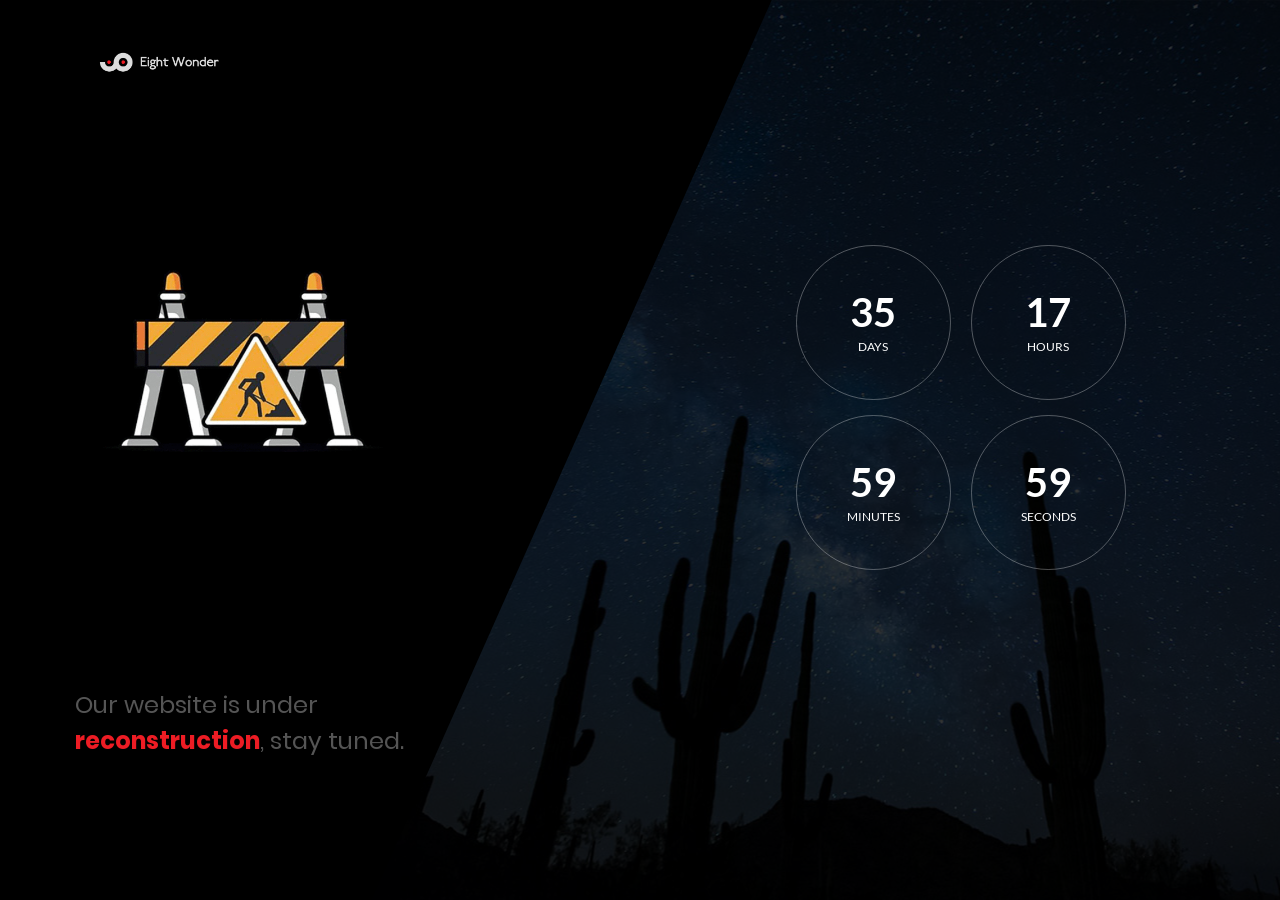
<file: index.html>
<!DOCTYPE html>
<html lang="en">
<head>
	<title>Research And development</title>
	<meta charset="UTF-8">
	<meta name="viewport" content="width=device-width, initial-scale=1">
	
	<link rel="icon" type="image/png" href="images/icons/icon.png"/>

	<link rel="stylesheet" type="text/css" href="vendor/bootstrap/css/bootstrap.min.css">

	<link rel="stylesheet" type="text/css" href="fonts/font-awesome-4.7.0/css/font-awesome.min.css">

	<link rel="stylesheet" type="text/css" href="vendor/animate/animate.css">

	<link rel="stylesheet" type="text/css" href="vendor/select2/select2.min.css">

	<link rel="stylesheet" type="text/css" href="css/util.css">
	<link rel="stylesheet" type="text/css" href="css/main.css">

</head>
<body>

	<div class="size1 bg0 where1-parent">
		<!-- Coutdown -->
		<div class="flex-c-m bg-img1 size2 where1 overlay1 where2 respon2" style="background-image: url('images/bg01.jpg');">
			<div class="wsize2 flex-w flex-c-m cd100 js-tilt">
				<div class="flex-col-c-m size6 bor2 m-l-10 m-r-10 m-t-15">
					<span class="l2-txt1 p-b-9 days">35</span>
					<span class="s2-txt4">Days</span>
				</div>

				<div class="flex-col-c-m size6 bor2 m-l-10 m-r-10 m-t-15">
					<span class="l2-txt1 p-b-9 hours">17</span>
					<span class="s2-txt4">Hours</span>
				</div>

				<div class="flex-col-c-m size6 bor2 m-l-10 m-r-10 m-t-15">
					<span class="l2-txt1 p-b-9 minutes">50</span>
					<span class="s2-txt4">Minutes</span>
				</div>

				<div class="flex-col-c-m size6 bor2 m-l-10 m-r-10 m-t-15">
					<span class="l2-txt1 p-b-9 seconds">39</span>
					<span class="s2-txt4">Seconds</span>
				</div>
			</div>
		</div>
		
		<!-- Form -->
		<div class="size3 flex-col-sb flex-w p-l-75 p-r-75 p-t-45 p-b-45 respon1">

	
         <div class="wrap-pic1">
            <img src="images/icons/logo.png" alt="LOGO">
         </div>

         <center>
            <img src="images/construction.gif" alt="under construction" style="max-width: 280px;">
         </center>

			<div class="p-t-50 p-b-60">
				<p class="m1-txt1 p-b-36">
					Our website is under <span class="m1-txt2" style="color: #ed1c24">reconstruction</span>, stay tuned.
				</p>

				<form class="contact100-form validate-form" style="display: none;">
					<div class="wrap-input100 m-b-10 validate-input" data-validate = "Name is required">
						<input class="s2-txt1 placeholder0 input100" type="text" name="name" placeholder="Your Name">
						<span class="focus-input100"></span>
					</div>

					<div class="wrap-input100 m-b-20 validate-input" data-validate = "Email is required: ex@abc.xyz">
						<input class="s2-txt1 placeholder0 input100" type="text" name="email" placeholder="Email Address">
						<span class="focus-input100"></span>
					</div>

					<div class="w-full">
						<button class="flex-c-m s2-txt2 size4 bg1 bor1 hov1 trans-04">
							Subscribe
						</button>
					</div>
				</form>

				<p class="s2-txt3 p-t-18" style="display: none;">
					And don’t worry, we hate spam too! You can unsubcribe at anytime.
				</p>
			</div>

		</div>
	</div>



	

	
	<script src="vendor/jquery/jquery-3.2.1.min.js"></script>

	<script src="vendor/bootstrap/js/popper.js"></script>
	<script src="vendor/bootstrap/js/bootstrap.min.js"></script>

	<script src="vendor/select2/select2.min.js"></script>

	<script src="vendor/countdowntime/moment.min.js"></script>
	<script src="vendor/countdowntime/moment-timezone.min.js"></script>
	<script src="vendor/countdowntime/moment-timezone-with-data.min.js"></script>
	<script src="vendor/countdowntime/countdowntime.js"></script>
	<script>
		$('.cd100').countdown100({
			/*Set Endtime here*/
			/*Endtime must be > current time*/
			endtimeYear: 0,
			endtimeMonth: 0,
			endtimeDate: 35,
			endtimeHours: 18,
			endtimeMinutes: 0,
			endtimeSeconds: 0,
			timeZone: "" 
			// ex:  timeZone: "America/New_York"
			//go to " http://momentjs.com/timezone/ " to get timezone
		});
	</script>

	<script src="vendor/tilt/tilt.jquery.min.js"></script>
	<script >
		$('.js-tilt').tilt({
			scale: 1.1
		})
	</script>

	<script src="js/main.js"></script>

</body>
</html>
</file>
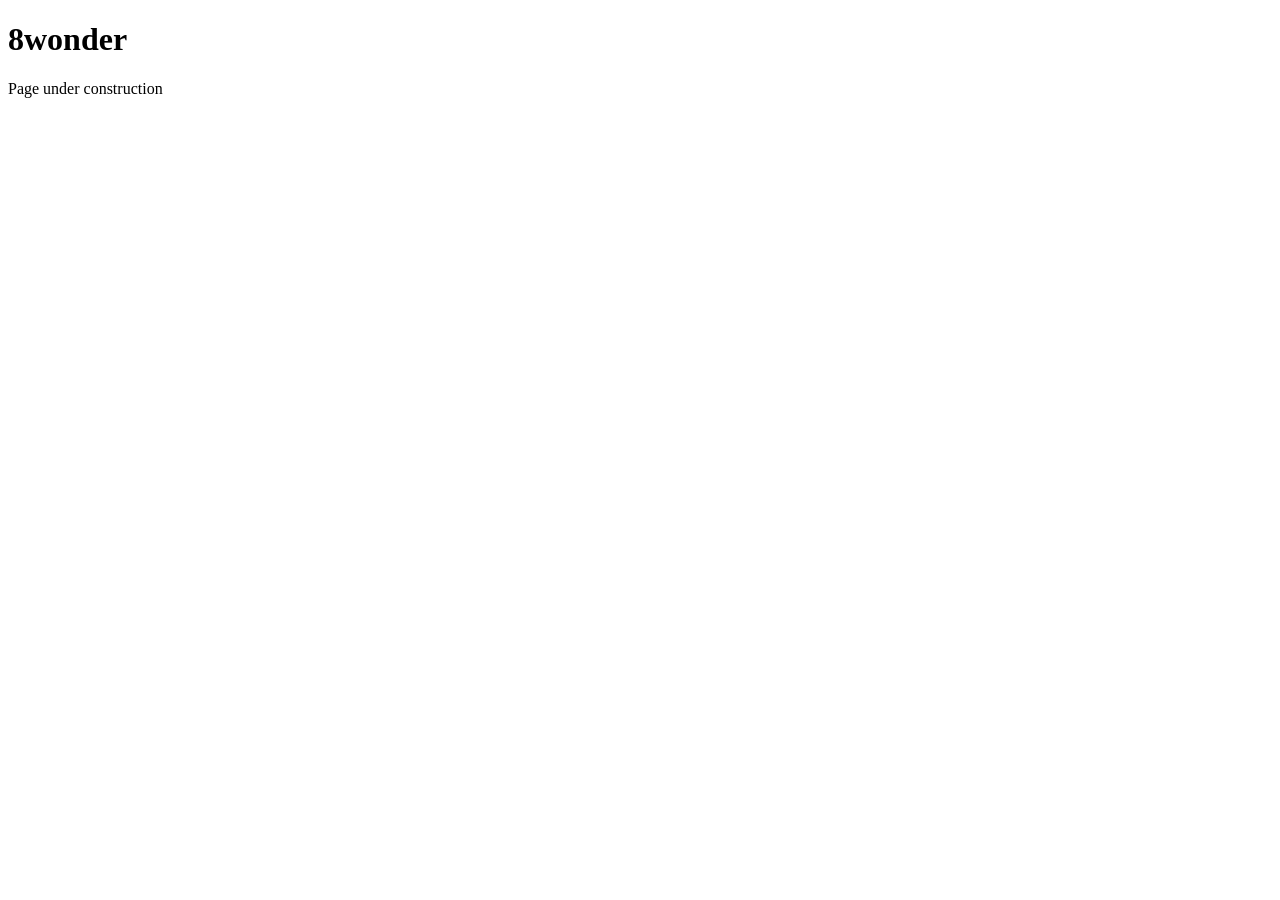
<file: htdocs/index.html>
<!DOCTYPE html>
<html lang="en">
<head>
   <meta charset="UTF-8">
   <meta http-equiv="X-UA-Compatible" content="IE=edge">
   <meta name="viewport" content="width=device-width, initial-scale=1.0">
   <title>Research & Developemnt</title>
</head>
<body>
   <h1>
      8wonder
   </h1>

   <p>
      Page under construction
   </p>
</body>
</html>
</file>
<file: css/util.css>
/*//////////////////////////////////////////////////////////////////
[ REBOOT ]*/
*, *:before, *:after {
	margin: 0px; 
	padding: 0px; 
	-webkit-box-sizing: border-box;
	-moz-box-sizing: border-box;
	box-sizing: border-box;
}

body, html {
	font-family: Arial, sans-serif;
	font-size: 15px;
	color: #666666;

	height: 100%;
	background-color: #000;
	-webkit-box-sizing: border-box;
	-moz-box-sizing: border-box;
	box-sizing: border-box;
}

/*---------------------------------------------*/
a:focus {outline: none;}
a:hover {text-decoration: none;}

/* ------------------------------------ */
h1,h2,h3,h4,h5,h6,p {margin: 0px;}

ul, li {
	margin: 0px;
	list-style-type: none;
}


/* ------------------------------------ */
input, textarea, label {
	display: block;
	outline: none;
	border: none;
}

/* ------------------------------------ */
button {
	outline: none;
	border: none;
	background: transparent;
	cursor: pointer;
}
button:focus {outline: none;}

iframe {border: none;}


/*//////////////////////////////////////////////////////////////////
[ FONT SIZE ]*/
.fs-1 {font-size: 1px;}
.fs-2 {font-size: 2px;}
.fs-3 {font-size: 3px;}
.fs-4 {font-size: 4px;}
.fs-5 {font-size: 5px;}
.fs-6 {font-size: 6px;}
.fs-7 {font-size: 7px;}
.fs-8 {font-size: 8px;}
.fs-9 {font-size: 9px;}
.fs-10 {font-size: 10px;}
.fs-11 {font-size: 11px;}
.fs-12 {font-size: 12px;}
.fs-13 {font-size: 13px;}
.fs-14 {font-size: 14px;}
.fs-15 {font-size: 15px;}
.fs-16 {font-size: 16px;}
.fs-17 {font-size: 17px;}
.fs-18 {font-size: 18px;}
.fs-19 {font-size: 19px;}
.fs-20 {font-size: 20px;}
.fs-21 {font-size: 21px;}
.fs-22 {font-size: 22px;}
.fs-23 {font-size: 23px;}
.fs-24 {font-size: 24px;}
.fs-25 {font-size: 25px;}
.fs-26 {font-size: 26px;}
.fs-27 {font-size: 27px;}
.fs-28 {font-size: 28px;}
.fs-29 {font-size: 29px;}
.fs-30 {font-size: 30px;}
.fs-31 {font-size: 31px;}
.fs-32 {font-size: 32px;}
.fs-33 {font-size: 33px;}
.fs-34 {font-size: 34px;}
.fs-35 {font-size: 35px;}
.fs-36 {font-size: 36px;}
.fs-37 {font-size: 37px;}
.fs-38 {font-size: 38px;}
.fs-39 {font-size: 39px;}
.fs-40 {font-size: 40px;}
.fs-41 {font-size: 41px;}
.fs-42 {font-size: 42px;}
.fs-43 {font-size: 43px;}
.fs-44 {font-size: 44px;}
.fs-45 {font-size: 45px;}
.fs-46 {font-size: 46px;}
.fs-47 {font-size: 47px;}
.fs-48 {font-size: 48px;}
.fs-49 {font-size: 49px;}
.fs-50 {font-size: 50px;}
.fs-51 {font-size: 51px;}
.fs-52 {font-size: 52px;}
.fs-53 {font-size: 53px;}
.fs-54 {font-size: 54px;}
.fs-55 {font-size: 55px;}
.fs-56 {font-size: 56px;}
.fs-57 {font-size: 57px;}
.fs-58 {font-size: 58px;}
.fs-59 {font-size: 59px;}
.fs-60 {font-size: 60px;}
.fs-61 {font-size: 61px;}
.fs-62 {font-size: 62px;}
.fs-63 {font-size: 63px;}
.fs-64 {font-size: 64px;}
.fs-65 {font-size: 65px;}
.fs-66 {font-size: 66px;}
.fs-67 {font-size: 67px;}
.fs-68 {font-size: 68px;}
.fs-69 {font-size: 69px;}
.fs-70 {font-size: 70px;}
.fs-71 {font-size: 71px;}
.fs-72 {font-size: 72px;}
.fs-73 {font-size: 73px;}
.fs-74 {font-size: 74px;}
.fs-75 {font-size: 75px;}
.fs-76 {font-size: 76px;}
.fs-77 {font-size: 77px;}
.fs-78 {font-size: 78px;}
.fs-79 {font-size: 79px;}
.fs-80 {font-size: 80px;}
.fs-81 {font-size: 81px;}
.fs-82 {font-size: 82px;}
.fs-83 {font-size: 83px;}
.fs-84 {font-size: 84px;}
.fs-85 {font-size: 85px;}
.fs-86 {font-size: 86px;}
.fs-87 {font-size: 87px;}
.fs-88 {font-size: 88px;}
.fs-89 {font-size: 89px;}
.fs-90 {font-size: 90px;}
.fs-91 {font-size: 91px;}
.fs-92 {font-size: 92px;}
.fs-93 {font-size: 93px;}
.fs-94 {font-size: 94px;}
.fs-95 {font-size: 95px;}
.fs-96 {font-size: 96px;}
.fs-97 {font-size: 97px;}
.fs-98 {font-size: 98px;}
.fs-99 {font-size: 99px;}
.fs-100 {font-size: 100px;}
.fs-101 {font-size: 101px;}
.fs-102 {font-size: 102px;}
.fs-103 {font-size: 103px;}
.fs-104 {font-size: 104px;}
.fs-105 {font-size: 105px;}
.fs-106 {font-size: 106px;}
.fs-107 {font-size: 107px;}
.fs-108 {font-size: 108px;}
.fs-109 {font-size: 109px;}
.fs-110 {font-size: 110px;}
.fs-111 {font-size: 111px;}
.fs-112 {font-size: 112px;}
.fs-113 {font-size: 113px;}
.fs-114 {font-size: 114px;}
.fs-115 {font-size: 115px;}
.fs-116 {font-size: 116px;}
.fs-117 {font-size: 117px;}
.fs-118 {font-size: 118px;}
.fs-119 {font-size: 119px;}
.fs-120 {font-size: 120px;}
.fs-121 {font-size: 121px;}
.fs-122 {font-size: 122px;}
.fs-123 {font-size: 123px;}
.fs-124 {font-size: 124px;}
.fs-125 {font-size: 125px;}
.fs-126 {font-size: 126px;}
.fs-127 {font-size: 127px;}
.fs-128 {font-size: 128px;}
.fs-129 {font-size: 129px;}
.fs-130 {font-size: 130px;}
.fs-131 {font-size: 131px;}
.fs-132 {font-size: 132px;}
.fs-133 {font-size: 133px;}
.fs-134 {font-size: 134px;}
.fs-135 {font-size: 135px;}
.fs-136 {font-size: 136px;}
.fs-137 {font-size: 137px;}
.fs-138 {font-size: 138px;}
.fs-139 {font-size: 139px;}
.fs-140 {font-size: 140px;}
.fs-141 {font-size: 141px;}
.fs-142 {font-size: 142px;}
.fs-143 {font-size: 143px;}
.fs-144 {font-size: 144px;}
.fs-145 {font-size: 145px;}
.fs-146 {font-size: 146px;}
.fs-147 {font-size: 147px;}
.fs-148 {font-size: 148px;}
.fs-149 {font-size: 149px;}
.fs-150 {font-size: 150px;}
.fs-151 {font-size: 151px;}
.fs-152 {font-size: 152px;}
.fs-153 {font-size: 153px;}
.fs-154 {font-size: 154px;}
.fs-155 {font-size: 155px;}
.fs-156 {font-size: 156px;}
.fs-157 {font-size: 157px;}
.fs-158 {font-size: 158px;}
.fs-159 {font-size: 159px;}
.fs-160 {font-size: 160px;}
.fs-161 {font-size: 161px;}
.fs-162 {font-size: 162px;}
.fs-163 {font-size: 163px;}
.fs-164 {font-size: 164px;}
.fs-165 {font-size: 165px;}
.fs-166 {font-size: 166px;}
.fs-167 {font-size: 167px;}
.fs-168 {font-size: 168px;}
.fs-169 {font-size: 169px;}
.fs-170 {font-size: 170px;}
.fs-171 {font-size: 171px;}
.fs-172 {font-size: 172px;}
.fs-173 {font-size: 173px;}
.fs-174 {font-size: 174px;}
.fs-175 {font-size: 175px;}
.fs-176 {font-size: 176px;}
.fs-177 {font-size: 177px;}
.fs-178 {font-size: 178px;}
.fs-179 {font-size: 179px;}
.fs-180 {font-size: 180px;}
.fs-181 {font-size: 181px;}
.fs-182 {font-size: 182px;}
.fs-183 {font-size: 183px;}
.fs-184 {font-size: 184px;}
.fs-185 {font-size: 185px;}
.fs-186 {font-size: 186px;}
.fs-187 {font-size: 187px;}
.fs-188 {font-size: 188px;}
.fs-189 {font-size: 189px;}
.fs-190 {font-size: 190px;}
.fs-191 {font-size: 191px;}
.fs-192 {font-size: 192px;}
.fs-193 {font-size: 193px;}
.fs-194 {font-size: 194px;}
.fs-195 {font-size: 195px;}
.fs-196 {font-size: 196px;}
.fs-197 {font-size: 197px;}
.fs-198 {font-size: 198px;}
.fs-199 {font-size: 199px;}
.fs-200 {font-size: 200px;}

/*//////////////////////////////////////////////////////////////////
[ PADDING ]*/
.p-t-0 {padding-top: 0px;}
.p-t-1 {padding-top: 1px;}
.p-t-2 {padding-top: 2px;}
.p-t-3 {padding-top: 3px;}
.p-t-4 {padding-top: 4px;}
.p-t-5 {padding-top: 5px;}
.p-t-6 {padding-top: 6px;}
.p-t-7 {padding-top: 7px;}
.p-t-8 {padding-top: 8px;}
.p-t-9 {padding-top: 9px;}
.p-t-10 {padding-top: 10px;}
.p-t-11 {padding-top: 11px;}
.p-t-12 {padding-top: 12px;}
.p-t-13 {padding-top: 13px;}
.p-t-14 {padding-top: 14px;}
.p-t-15 {padding-top: 15px;}
.p-t-16 {padding-top: 16px;}
.p-t-17 {padding-top: 17px;}
.p-t-18 {padding-top: 18px;}
.p-t-19 {padding-top: 19px;}
.p-t-20 {padding-top: 20px;}
.p-t-21 {padding-top: 21px;}
.p-t-22 {padding-top: 22px;}
.p-t-23 {padding-top: 23px;}
.p-t-24 {padding-top: 24px;}
.p-t-25 {padding-top: 25px;}
.p-t-26 {padding-top: 26px;}
.p-t-27 {padding-top: 27px;}
.p-t-28 {padding-top: 28px;}
.p-t-29 {padding-top: 29px;}
.p-t-30 {padding-top: 30px;}
.p-t-31 {padding-top: 31px;}
.p-t-32 {padding-top: 32px;}
.p-t-33 {padding-top: 33px;}
.p-t-34 {padding-top: 34px;}
.p-t-35 {padding-top: 35px;}
.p-t-36 {padding-top: 36px;}
.p-t-37 {padding-top: 37px;}
.p-t-38 {padding-top: 38px;}
.p-t-39 {padding-top: 39px;}
.p-t-40 {padding-top: 40px;}
.p-t-41 {padding-top: 41px;}
.p-t-42 {padding-top: 42px;}
.p-t-43 {padding-top: 43px;}
.p-t-44 {padding-top: 44px;}
.p-t-45 {padding-top: 45px;}
.p-t-46 {padding-top: 46px;}
.p-t-47 {padding-top: 47px;}
.p-t-48 {padding-top: 48px;}
.p-t-49 {padding-top: 49px;}
.p-t-50 {padding-top: 50px;}
.p-t-51 {padding-top: 51px;}
.p-t-52 {padding-top: 52px;}
.p-t-53 {padding-top: 53px;}
.p-t-54 {padding-top: 54px;}
.p-t-55 {padding-top: 55px;}
.p-t-56 {padding-top: 56px;}
.p-t-57 {padding-top: 57px;}
.p-t-58 {padding-top: 58px;}
.p-t-59 {padding-top: 59px;}
.p-t-60 {padding-top: 60px;}
.p-t-61 {padding-top: 61px;}
.p-t-62 {padding-top: 62px;}
.p-t-63 {padding-top: 63px;}
.p-t-64 {padding-top: 64px;}
.p-t-65 {padding-top: 65px;}
.p-t-66 {padding-top: 66px;}
.p-t-67 {padding-top: 67px;}
.p-t-68 {padding-top: 68px;}
.p-t-69 {padding-top: 69px;}
.p-t-70 {padding-top: 70px;}
.p-t-71 {padding-top: 71px;}
.p-t-72 {padding-top: 72px;}
.p-t-73 {padding-top: 73px;}
.p-t-74 {padding-top: 74px;}
.p-t-75 {padding-top: 75px;}
.p-t-76 {padding-top: 76px;}
.p-t-77 {padding-top: 77px;}
.p-t-78 {padding-top: 78px;}
.p-t-79 {padding-top: 79px;}
.p-t-80 {padding-top: 80px;}
.p-t-81 {padding-top: 81px;}
.p-t-82 {padding-top: 82px;}
.p-t-83 {padding-top: 83px;}
.p-t-84 {padding-top: 84px;}
.p-t-85 {padding-top: 85px;}
.p-t-86 {padding-top: 86px;}
.p-t-87 {padding-top: 87px;}
.p-t-88 {padding-top: 88px;}
.p-t-89 {padding-top: 89px;}
.p-t-90 {padding-top: 90px;}
.p-t-91 {padding-top: 91px;}
.p-t-92 {padding-top: 92px;}
.p-t-93 {padding-top: 93px;}
.p-t-94 {padding-top: 94px;}
.p-t-95 {padding-top: 95px;}
.p-t-96 {padding-top: 96px;}
.p-t-97 {padding-top: 97px;}
.p-t-98 {padding-top: 98px;}
.p-t-99 {padding-top: 99px;}
.p-t-100 {padding-top: 100px;}
.p-t-101 {padding-top: 101px;}
.p-t-102 {padding-top: 102px;}
.p-t-103 {padding-top: 103px;}
.p-t-104 {padding-top: 104px;}
.p-t-105 {padding-top: 105px;}
.p-t-106 {padding-top: 106px;}
.p-t-107 {padding-top: 107px;}
.p-t-108 {padding-top: 108px;}
.p-t-109 {padding-top: 109px;}
.p-t-110 {padding-top: 110px;}
.p-t-111 {padding-top: 111px;}
.p-t-112 {padding-top: 112px;}
.p-t-113 {padding-top: 113px;}
.p-t-114 {padding-top: 114px;}
.p-t-115 {padding-top: 115px;}
.p-t-116 {padding-top: 116px;}
.p-t-117 {padding-top: 117px;}
.p-t-118 {padding-top: 118px;}
.p-t-119 {padding-top: 119px;}
.p-t-120 {padding-top: 120px;}
.p-t-121 {padding-top: 121px;}
.p-t-122 {padding-top: 122px;}
.p-t-123 {padding-top: 123px;}
.p-t-124 {padding-top: 124px;}
.p-t-125 {padding-top: 125px;}
.p-t-126 {padding-top: 126px;}
.p-t-127 {padding-top: 127px;}
.p-t-128 {padding-top: 128px;}
.p-t-129 {padding-top: 129px;}
.p-t-130 {padding-top: 130px;}
.p-t-131 {padding-top: 131px;}
.p-t-132 {padding-top: 132px;}
.p-t-133 {padding-top: 133px;}
.p-t-134 {padding-top: 134px;}
.p-t-135 {padding-top: 135px;}
.p-t-136 {padding-top: 136px;}
.p-t-137 {padding-top: 137px;}
.p-t-138 {padding-top: 138px;}
.p-t-139 {padding-top: 139px;}
.p-t-140 {padding-top: 140px;}
.p-t-141 {padding-top: 141px;}
.p-t-142 {padding-top: 142px;}
.p-t-143 {padding-top: 143px;}
.p-t-144 {padding-top: 144px;}
.p-t-145 {padding-top: 145px;}
.p-t-146 {padding-top: 146px;}
.p-t-147 {padding-top: 147px;}
.p-t-148 {padding-top: 148px;}
.p-t-149 {padding-top: 149px;}
.p-t-150 {padding-top: 150px;}
.p-t-151 {padding-top: 151px;}
.p-t-152 {padding-top: 152px;}
.p-t-153 {padding-top: 153px;}
.p-t-154 {padding-top: 154px;}
.p-t-155 {padding-top: 155px;}
.p-t-156 {padding-top: 156px;}
.p-t-157 {padding-top: 157px;}
.p-t-158 {padding-top: 158px;}
.p-t-159 {padding-top: 159px;}
.p-t-160 {padding-top: 160px;}
.p-t-161 {padding-top: 161px;}
.p-t-162 {padding-top: 162px;}
.p-t-163 {padding-top: 163px;}
.p-t-164 {padding-top: 164px;}
.p-t-165 {padding-top: 165px;}
.p-t-166 {padding-top: 166px;}
.p-t-167 {padding-top: 167px;}
.p-t-168 {padding-top: 168px;}
.p-t-169 {padding-top: 169px;}
.p-t-170 {padding-top: 170px;}
.p-t-171 {padding-top: 171px;}
.p-t-172 {padding-top: 172px;}
.p-t-173 {padding-top: 173px;}
.p-t-174 {padding-top: 174px;}
.p-t-175 {padding-top: 175px;}
.p-t-176 {padding-top: 176px;}
.p-t-177 {padding-top: 177px;}
.p-t-178 {padding-top: 178px;}
.p-t-179 {padding-top: 179px;}
.p-t-180 {padding-top: 180px;}
.p-t-181 {padding-top: 181px;}
.p-t-182 {padding-top: 182px;}
.p-t-183 {padding-top: 183px;}
.p-t-184 {padding-top: 184px;}
.p-t-185 {padding-top: 185px;}
.p-t-186 {padding-top: 186px;}
.p-t-187 {padding-top: 187px;}
.p-t-188 {padding-top: 188px;}
.p-t-189 {padding-top: 189px;}
.p-t-190 {padding-top: 190px;}
.p-t-191 {padding-top: 191px;}
.p-t-192 {padding-top: 192px;}
.p-t-193 {padding-top: 193px;}
.p-t-194 {padding-top: 194px;}
.p-t-195 {padding-top: 195px;}
.p-t-196 {padding-top: 196px;}
.p-t-197 {padding-top: 197px;}
.p-t-198 {padding-top: 198px;}
.p-t-199 {padding-top: 199px;}
.p-t-200 {padding-top: 200px;}
.p-t-201 {padding-top: 201px;}
.p-t-202 {padding-top: 202px;}
.p-t-203 {padding-top: 203px;}
.p-t-204 {padding-top: 204px;}
.p-t-205 {padding-top: 205px;}
.p-t-206 {padding-top: 206px;}
.p-t-207 {padding-top: 207px;}
.p-t-208 {padding-top: 208px;}
.p-t-209 {padding-top: 209px;}
.p-t-210 {padding-top: 210px;}
.p-t-211 {padding-top: 211px;}
.p-t-212 {padding-top: 212px;}
.p-t-213 {padding-top: 213px;}
.p-t-214 {padding-top: 214px;}
.p-t-215 {padding-top: 215px;}
.p-t-216 {padding-top: 216px;}
.p-t-217 {padding-top: 217px;}
.p-t-218 {padding-top: 218px;}
.p-t-219 {padding-top: 219px;}
.p-t-220 {padding-top: 220px;}
.p-t-221 {padding-top: 221px;}
.p-t-222 {padding-top: 222px;}
.p-t-223 {padding-top: 223px;}
.p-t-224 {padding-top: 224px;}
.p-t-225 {padding-top: 225px;}
.p-t-226 {padding-top: 226px;}
.p-t-227 {padding-top: 227px;}
.p-t-228 {padding-top: 228px;}
.p-t-229 {padding-top: 229px;}
.p-t-230 {padding-top: 230px;}
.p-t-231 {padding-top: 231px;}
.p-t-232 {padding-top: 232px;}
.p-t-233 {padding-top: 233px;}
.p-t-234 {padding-top: 234px;}
.p-t-235 {padding-top: 235px;}
.p-t-236 {padding-top: 236px;}
.p-t-237 {padding-top: 237px;}
.p-t-238 {padding-top: 238px;}
.p-t-239 {padding-top: 239px;}
.p-t-240 {padding-top: 240px;}
.p-t-241 {padding-top: 241px;}
.p-t-242 {padding-top: 242px;}
.p-t-243 {padding-top: 243px;}
.p-t-244 {padding-top: 244px;}
.p-t-245 {padding-top: 245px;}
.p-t-246 {padding-top: 246px;}
.p-t-247 {padding-top: 247px;}
.p-t-248 {padding-top: 248px;}
.p-t-249 {padding-top: 249px;}
.p-t-250 {padding-top: 250px;}
.p-b-0 {padding-bottom: 0px;}
.p-b-1 {padding-bottom: 1px;}
.p-b-2 {padding-bottom: 2px;}
.p-b-3 {padding-bottom: 3px;}
.p-b-4 {padding-bottom: 4px;}
.p-b-5 {padding-bottom: 5px;}
.p-b-6 {padding-bottom: 6px;}
.p-b-7 {padding-bottom: 7px;}
.p-b-8 {padding-bottom: 8px;}
.p-b-9 {padding-bottom: 9px;}
.p-b-10 {padding-bottom: 10px;}
.p-b-11 {padding-bottom: 11px;}
.p-b-12 {padding-bottom: 12px;}
.p-b-13 {padding-bottom: 13px;}
.p-b-14 {padding-bottom: 14px;}
.p-b-15 {padding-bottom: 15px;}
.p-b-16 {padding-bottom: 16px;}
.p-b-17 {padding-bottom: 17px;}
.p-b-18 {padding-bottom: 18px;}
.p-b-19 {padding-bottom: 19px;}
.p-b-20 {padding-bottom: 20px;}
.p-b-21 {padding-bottom: 21px;}
.p-b-22 {padding-bottom: 22px;}
.p-b-23 {padding-bottom: 23px;}
.p-b-24 {padding-bottom: 24px;}
.p-b-25 {padding-bottom: 25px;}
.p-b-26 {padding-bottom: 26px;}
.p-b-27 {padding-bottom: 27px;}
.p-b-28 {padding-bottom: 28px;}
.p-b-29 {padding-bottom: 29px;}
.p-b-30 {padding-bottom: 30px;}
.p-b-31 {padding-bottom: 31px;}
.p-b-32 {padding-bottom: 32px;}
.p-b-33 {padding-bottom: 33px;}
.p-b-34 {padding-bottom: 34px;}
.p-b-35 {padding-bottom: 35px;}
.p-b-36 {padding-bottom: 36px;}
.p-b-37 {padding-bottom: 37px;}
.p-b-38 {padding-bottom: 38px;}
.p-b-39 {padding-bottom: 39px;}
.p-b-40 {padding-bottom: 40px;}
.p-b-41 {padding-bottom: 41px;}
.p-b-42 {padding-bottom: 42px;}
.p-b-43 {padding-bottom: 43px;}
.p-b-44 {padding-bottom: 44px;}
.p-b-45 {padding-bottom: 45px;}
.p-b-46 {padding-bottom: 46px;}
.p-b-47 {padding-bottom: 47px;}
.p-b-48 {padding-bottom: 48px;}
.p-b-49 {padding-bottom: 49px;}
.p-b-50 {padding-bottom: 50px;}
.p-b-51 {padding-bottom: 51px;}
.p-b-52 {padding-bottom: 52px;}
.p-b-53 {padding-bottom: 53px;}
.p-b-54 {padding-bottom: 54px;}
.p-b-55 {padding-bottom: 55px;}
.p-b-56 {padding-bottom: 56px;}
.p-b-57 {padding-bottom: 57px;}
.p-b-58 {padding-bottom: 58px;}
.p-b-59 {padding-bottom: 59px;}
.p-b-60 {padding-bottom: 60px;}
.p-b-61 {padding-bottom: 61px;}
.p-b-62 {padding-bottom: 62px;}
.p-b-63 {padding-bottom: 63px;}
.p-b-64 {padding-bottom: 64px;}
.p-b-65 {padding-bottom: 65px;}
.p-b-66 {padding-bottom: 66px;}
.p-b-67 {padding-bottom: 67px;}
.p-b-68 {padding-bottom: 68px;}
.p-b-69 {padding-bottom: 69px;}
.p-b-70 {padding-bottom: 70px;}
.p-b-71 {padding-bottom: 71px;}
.p-b-72 {padding-bottom: 72px;}
.p-b-73 {padding-bottom: 73px;}
.p-b-74 {padding-bottom: 74px;}
.p-b-75 {padding-bottom: 75px;}
.p-b-76 {padding-bottom: 76px;}
.p-b-77 {padding-bottom: 77px;}
.p-b-78 {padding-bottom: 78px;}
.p-b-79 {padding-bottom: 79px;}
.p-b-80 {padding-bottom: 80px;}
.p-b-81 {padding-bottom: 81px;}
.p-b-82 {padding-bottom: 82px;}
.p-b-83 {padding-bottom: 83px;}
.p-b-84 {padding-bottom: 84px;}
.p-b-85 {padding-bottom: 85px;}
.p-b-86 {padding-bottom: 86px;}
.p-b-87 {padding-bottom: 87px;}
.p-b-88 {padding-bottom: 88px;}
.p-b-89 {padding-bottom: 89px;}
.p-b-90 {padding-bottom: 90px;}
.p-b-91 {padding-bottom: 91px;}
.p-b-92 {padding-bottom: 92px;}
.p-b-93 {padding-bottom: 93px;}
.p-b-94 {padding-bottom: 94px;}
.p-b-95 {padding-bottom: 95px;}
.p-b-96 {padding-bottom: 96px;}
.p-b-97 {padding-bottom: 97px;}
.p-b-98 {padding-bottom: 98px;}
.p-b-99 {padding-bottom: 99px;}
.p-b-100 {padding-bottom: 100px;}
.p-b-101 {padding-bottom: 101px;}
.p-b-102 {padding-bottom: 102px;}
.p-b-103 {padding-bottom: 103px;}
.p-b-104 {padding-bottom: 104px;}
.p-b-105 {padding-bottom: 105px;}
.p-b-106 {padding-bottom: 106px;}
.p-b-107 {padding-bottom: 107px;}
.p-b-108 {padding-bottom: 108px;}
.p-b-109 {padding-bottom: 109px;}
.p-b-110 {padding-bottom: 110px;}
.p-b-111 {padding-bottom: 111px;}
.p-b-112 {padding-bottom: 112px;}
.p-b-113 {padding-bottom: 113px;}
.p-b-114 {padding-bottom: 114px;}
.p-b-115 {padding-bottom: 115px;}
.p-b-116 {padding-bottom: 116px;}
.p-b-117 {padding-bottom: 117px;}
.p-b-118 {padding-bottom: 118px;}
.p-b-119 {padding-bottom: 119px;}
.p-b-120 {padding-bottom: 120px;}
.p-b-121 {padding-bottom: 121px;}
.p-b-122 {padding-bottom: 122px;}
.p-b-123 {padding-bottom: 123px;}
.p-b-124 {padding-bottom: 124px;}
.p-b-125 {padding-bottom: 125px;}
.p-b-126 {padding-bottom: 126px;}
.p-b-127 {padding-bottom: 127px;}
.p-b-128 {padding-bottom: 128px;}
.p-b-129 {padding-bottom: 129px;}
.p-b-130 {padding-bottom: 130px;}
.p-b-131 {padding-bottom: 131px;}
.p-b-132 {padding-bottom: 132px;}
.p-b-133 {padding-bottom: 133px;}
.p-b-134 {padding-bottom: 134px;}
.p-b-135 {padding-bottom: 135px;}
.p-b-136 {padding-bottom: 136px;}
.p-b-137 {padding-bottom: 137px;}
.p-b-138 {padding-bottom: 138px;}
.p-b-139 {padding-bottom: 139px;}
.p-b-140 {padding-bottom: 140px;}
.p-b-141 {padding-bottom: 141px;}
.p-b-142 {padding-bottom: 142px;}
.p-b-143 {padding-bottom: 143px;}
.p-b-144 {padding-bottom: 144px;}
.p-b-145 {padding-bottom: 145px;}
.p-b-146 {padding-bottom: 146px;}
.p-b-147 {padding-bottom: 147px;}
.p-b-148 {padding-bottom: 148px;}
.p-b-149 {padding-bottom: 149px;}
.p-b-150 {padding-bottom: 150px;}
.p-b-151 {padding-bottom: 151px;}
.p-b-152 {padding-bottom: 152px;}
.p-b-153 {padding-bottom: 153px;}
.p-b-154 {padding-bottom: 154px;}
.p-b-155 {padding-bottom: 155px;}
.p-b-156 {padding-bottom: 156px;}
.p-b-157 {padding-bottom: 157px;}
.p-b-158 {padding-bottom: 158px;}
.p-b-159 {padding-bottom: 159px;}
.p-b-160 {padding-bottom: 160px;}
.p-b-161 {padding-bottom: 161px;}
.p-b-162 {padding-bottom: 162px;}
.p-b-163 {padding-bottom: 163px;}
.p-b-164 {padding-bottom: 164px;}
.p-b-165 {padding-bottom: 165px;}
.p-b-166 {padding-bottom: 166px;}
.p-b-167 {padding-bottom: 167px;}
.p-b-168 {padding-bottom: 168px;}
.p-b-169 {padding-bottom: 169px;}
.p-b-170 {padding-bottom: 170px;}
.p-b-171 {padding-bottom: 171px;}
.p-b-172 {padding-bottom: 172px;}
.p-b-173 {padding-bottom: 173px;}
.p-b-174 {padding-bottom: 174px;}
.p-b-175 {padding-bottom: 175px;}
.p-b-176 {padding-bottom: 176px;}
.p-b-177 {padding-bottom: 177px;}
.p-b-178 {padding-bottom: 178px;}
.p-b-179 {padding-bottom: 179px;}
.p-b-180 {padding-bottom: 180px;}
.p-b-181 {padding-bottom: 181px;}
.p-b-182 {padding-bottom: 182px;}
.p-b-183 {padding-bottom: 183px;}
.p-b-184 {padding-bottom: 184px;}
.p-b-185 {padding-bottom: 185px;}
.p-b-186 {padding-bottom: 186px;}
.p-b-187 {padding-bottom: 187px;}
.p-b-188 {padding-bottom: 188px;}
.p-b-189 {padding-bottom: 189px;}
.p-b-190 {padding-bottom: 190px;}
.p-b-191 {padding-bottom: 191px;}
.p-b-192 {padding-bottom: 192px;}
.p-b-193 {padding-bottom: 193px;}
.p-b-194 {padding-bottom: 194px;}
.p-b-195 {padding-bottom: 195px;}
.p-b-196 {padding-bottom: 196px;}
.p-b-197 {padding-bottom: 197px;}
.p-b-198 {padding-bottom: 198px;}
.p-b-199 {padding-bottom: 199px;}
.p-b-200 {padding-bottom: 200px;}
.p-b-201 {padding-bottom: 201px;}
.p-b-202 {padding-bottom: 202px;}
.p-b-203 {padding-bottom: 203px;}
.p-b-204 {padding-bottom: 204px;}
.p-b-205 {padding-bottom: 205px;}
.p-b-206 {padding-bottom: 206px;}
.p-b-207 {padding-bottom: 207px;}
.p-b-208 {padding-bottom: 208px;}
.p-b-209 {padding-bottom: 209px;}
.p-b-210 {padding-bottom: 210px;}
.p-b-211 {padding-bottom: 211px;}
.p-b-212 {padding-bottom: 212px;}
.p-b-213 {padding-bottom: 213px;}
.p-b-214 {padding-bottom: 214px;}
.p-b-215 {padding-bottom: 215px;}
.p-b-216 {padding-bottom: 216px;}
.p-b-217 {padding-bottom: 217px;}
.p-b-218 {padding-bottom: 218px;}
.p-b-219 {padding-bottom: 219px;}
.p-b-220 {padding-bottom: 220px;}
.p-b-221 {padding-bottom: 221px;}
.p-b-222 {padding-bottom: 222px;}
.p-b-223 {padding-bottom: 223px;}
.p-b-224 {padding-bottom: 224px;}
.p-b-225 {padding-bottom: 225px;}
.p-b-226 {padding-bottom: 226px;}
.p-b-227 {padding-bottom: 227px;}
.p-b-228 {padding-bottom: 228px;}
.p-b-229 {padding-bottom: 229px;}
.p-b-230 {padding-bottom: 230px;}
.p-b-231 {padding-bottom: 231px;}
.p-b-232 {padding-bottom: 232px;}
.p-b-233 {padding-bottom: 233px;}
.p-b-234 {padding-bottom: 234px;}
.p-b-235 {padding-bottom: 235px;}
.p-b-236 {padding-bottom: 236px;}
.p-b-237 {padding-bottom: 237px;}
.p-b-238 {padding-bottom: 238px;}
.p-b-239 {padding-bottom: 239px;}
.p-b-240 {padding-bottom: 240px;}
.p-b-241 {padding-bottom: 241px;}
.p-b-242 {padding-bottom: 242px;}
.p-b-243 {padding-bottom: 243px;}
.p-b-244 {padding-bottom: 244px;}
.p-b-245 {padding-bottom: 245px;}
.p-b-246 {padding-bottom: 246px;}
.p-b-247 {padding-bottom: 247px;}
.p-b-248 {padding-bottom: 248px;}
.p-b-249 {padding-bottom: 249px;}
.p-b-250 {padding-bottom: 250px;}
.p-l-0 {padding-left: 0px;}
.p-l-1 {padding-left: 1px;}
.p-l-2 {padding-left: 2px;}
.p-l-3 {padding-left: 3px;}
.p-l-4 {padding-left: 4px;}
.p-l-5 {padding-left: 5px;}
.p-l-6 {padding-left: 6px;}
.p-l-7 {padding-left: 7px;}
.p-l-8 {padding-left: 8px;}
.p-l-9 {padding-left: 9px;}
.p-l-10 {padding-left: 10px;}
.p-l-11 {padding-left: 11px;}
.p-l-12 {padding-left: 12px;}
.p-l-13 {padding-left: 13px;}
.p-l-14 {padding-left: 14px;}
.p-l-15 {padding-left: 15px;}
.p-l-16 {padding-left: 16px;}
.p-l-17 {padding-left: 17px;}
.p-l-18 {padding-left: 18px;}
.p-l-19 {padding-left: 19px;}
.p-l-20 {padding-left: 20px;}
.p-l-21 {padding-left: 21px;}
.p-l-22 {padding-left: 22px;}
.p-l-23 {padding-left: 23px;}
.p-l-24 {padding-left: 24px;}
.p-l-25 {padding-left: 25px;}
.p-l-26 {padding-left: 26px;}
.p-l-27 {padding-left: 27px;}
.p-l-28 {padding-left: 28px;}
.p-l-29 {padding-left: 29px;}
.p-l-30 {padding-left: 30px;}
.p-l-31 {padding-left: 31px;}
.p-l-32 {padding-left: 32px;}
.p-l-33 {padding-left: 33px;}
.p-l-34 {padding-left: 34px;}
.p-l-35 {padding-left: 35px;}
.p-l-36 {padding-left: 36px;}
.p-l-37 {padding-left: 37px;}
.p-l-38 {padding-left: 38px;}
.p-l-39 {padding-left: 39px;}
.p-l-40 {padding-left: 40px;}
.p-l-41 {padding-left: 41px;}
.p-l-42 {padding-left: 42px;}
.p-l-43 {padding-left: 43px;}
.p-l-44 {padding-left: 44px;}
.p-l-45 {padding-left: 45px;}
.p-l-46 {padding-left: 46px;}
.p-l-47 {padding-left: 47px;}
.p-l-48 {padding-left: 48px;}
.p-l-49 {padding-left: 49px;}
.p-l-50 {padding-left: 50px;}
.p-l-51 {padding-left: 51px;}
.p-l-52 {padding-left: 52px;}
.p-l-53 {padding-left: 53px;}
.p-l-54 {padding-left: 54px;}
.p-l-55 {padding-left: 55px;}
.p-l-56 {padding-left: 56px;}
.p-l-57 {padding-left: 57px;}
.p-l-58 {padding-left: 58px;}
.p-l-59 {padding-left: 59px;}
.p-l-60 {padding-left: 60px;}
.p-l-61 {padding-left: 61px;}
.p-l-62 {padding-left: 62px;}
.p-l-63 {padding-left: 63px;}
.p-l-64 {padding-left: 64px;}
.p-l-65 {padding-left: 65px;}
.p-l-66 {padding-left: 66px;}
.p-l-67 {padding-left: 67px;}
.p-l-68 {padding-left: 68px;}
.p-l-69 {padding-left: 69px;}
.p-l-70 {padding-left: 70px;}
.p-l-71 {padding-left: 71px;}
.p-l-72 {padding-left: 72px;}
.p-l-73 {padding-left: 73px;}
.p-l-74 {padding-left: 74px;}
.p-l-75 {padding-left: 75px;}
.p-l-76 {padding-left: 76px;}
.p-l-77 {padding-left: 77px;}
.p-l-78 {padding-left: 78px;}
.p-l-79 {padding-left: 79px;}
.p-l-80 {padding-left: 80px;}
.p-l-81 {padding-left: 81px;}
.p-l-82 {padding-left: 82px;}
.p-l-83 {padding-left: 83px;}
.p-l-84 {padding-left: 84px;}
.p-l-85 {padding-left: 85px;}
.p-l-86 {padding-left: 86px;}
.p-l-87 {padding-left: 87px;}
.p-l-88 {padding-left: 88px;}
.p-l-89 {padding-left: 89px;}
.p-l-90 {padding-left: 90px;}
.p-l-91 {padding-left: 91px;}
.p-l-92 {padding-left: 92px;}
.p-l-93 {padding-left: 93px;}
.p-l-94 {padding-left: 94px;}
.p-l-95 {padding-left: 95px;}
.p-l-96 {padding-left: 96px;}
.p-l-97 {padding-left: 97px;}
.p-l-98 {padding-left: 98px;}
.p-l-99 {padding-left: 99px;}
.p-l-100 {padding-left: 100px;}
.p-l-101 {padding-left: 101px;}
.p-l-102 {padding-left: 102px;}
.p-l-103 {padding-left: 103px;}
.p-l-104 {padding-left: 104px;}
.p-l-105 {padding-left: 105px;}
.p-l-106 {padding-left: 106px;}
.p-l-107 {padding-left: 107px;}
.p-l-108 {padding-left: 108px;}
.p-l-109 {padding-left: 109px;}
.p-l-110 {padding-left: 110px;}
.p-l-111 {padding-left: 111px;}
.p-l-112 {padding-left: 112px;}
.p-l-113 {padding-left: 113px;}
.p-l-114 {padding-left: 114px;}
.p-l-115 {padding-left: 115px;}
.p-l-116 {padding-left: 116px;}
.p-l-117 {padding-left: 117px;}
.p-l-118 {padding-left: 118px;}
.p-l-119 {padding-left: 119px;}
.p-l-120 {padding-left: 120px;}
.p-l-121 {padding-left: 121px;}
.p-l-122 {padding-left: 122px;}
.p-l-123 {padding-left: 123px;}
.p-l-124 {padding-left: 124px;}
.p-l-125 {padding-left: 125px;}
.p-l-126 {padding-left: 126px;}
.p-l-127 {padding-left: 127px;}
.p-l-128 {padding-left: 128px;}
.p-l-129 {padding-left: 129px;}
.p-l-130 {padding-left: 130px;}
.p-l-131 {padding-left: 131px;}
.p-l-132 {padding-left: 132px;}
.p-l-133 {padding-left: 133px;}
.p-l-134 {padding-left: 134px;}
.p-l-135 {padding-left: 135px;}
.p-l-136 {padding-left: 136px;}
.p-l-137 {padding-left: 137px;}
.p-l-138 {padding-left: 138px;}
.p-l-139 {padding-left: 139px;}
.p-l-140 {padding-left: 140px;}
.p-l-141 {padding-left: 141px;}
.p-l-142 {padding-left: 142px;}
.p-l-143 {padding-left: 143px;}
.p-l-144 {padding-left: 144px;}
.p-l-145 {padding-left: 145px;}
.p-l-146 {padding-left: 146px;}
.p-l-147 {padding-left: 147px;}
.p-l-148 {padding-left: 148px;}
.p-l-149 {padding-left: 149px;}
.p-l-150 {padding-left: 150px;}
.p-l-151 {padding-left: 151px;}
.p-l-152 {padding-left: 152px;}
.p-l-153 {padding-left: 153px;}
.p-l-154 {padding-left: 154px;}
.p-l-155 {padding-left: 155px;}
.p-l-156 {padding-left: 156px;}
.p-l-157 {padding-left: 157px;}
.p-l-158 {padding-left: 158px;}
.p-l-159 {padding-left: 159px;}
.p-l-160 {padding-left: 160px;}
.p-l-161 {padding-left: 161px;}
.p-l-162 {padding-left: 162px;}
.p-l-163 {padding-left: 163px;}
.p-l-164 {padding-left: 164px;}
.p-l-165 {padding-left: 165px;}
.p-l-166 {padding-left: 166px;}
.p-l-167 {padding-left: 167px;}
.p-l-168 {padding-left: 168px;}
.p-l-169 {padding-left: 169px;}
.p-l-170 {padding-left: 170px;}
.p-l-171 {padding-left: 171px;}
.p-l-172 {padding-left: 172px;}
.p-l-173 {padding-left: 173px;}
.p-l-174 {padding-left: 174px;}
.p-l-175 {padding-left: 175px;}
.p-l-176 {padding-left: 176px;}
.p-l-177 {padding-left: 177px;}
.p-l-178 {padding-left: 178px;}
.p-l-179 {padding-left: 179px;}
.p-l-180 {padding-left: 180px;}
.p-l-181 {padding-left: 181px;}
.p-l-182 {padding-left: 182px;}
.p-l-183 {padding-left: 183px;}
.p-l-184 {padding-left: 184px;}
.p-l-185 {padding-left: 185px;}
.p-l-186 {padding-left: 186px;}
.p-l-187 {padding-left: 187px;}
.p-l-188 {padding-left: 188px;}
.p-l-189 {padding-left: 189px;}
.p-l-190 {padding-left: 190px;}
.p-l-191 {padding-left: 191px;}
.p-l-192 {padding-left: 192px;}
.p-l-193 {padding-left: 193px;}
.p-l-194 {padding-left: 194px;}
.p-l-195 {padding-left: 195px;}
.p-l-196 {padding-left: 196px;}
.p-l-197 {padding-left: 197px;}
.p-l-198 {padding-left: 198px;}
.p-l-199 {padding-left: 199px;}
.p-l-200 {padding-left: 200px;}
.p-l-201 {padding-left: 201px;}
.p-l-202 {padding-left: 202px;}
.p-l-203 {padding-left: 203px;}
.p-l-204 {padding-left: 204px;}
.p-l-205 {padding-left: 205px;}
.p-l-206 {padding-left: 206px;}
.p-l-207 {padding-left: 207px;}
.p-l-208 {padding-left: 208px;}
.p-l-209 {padding-left: 209px;}
.p-l-210 {padding-left: 210px;}
.p-l-211 {padding-left: 211px;}
.p-l-212 {padding-left: 212px;}
.p-l-213 {padding-left: 213px;}
.p-l-214 {padding-left: 214px;}
.p-l-215 {padding-left: 215px;}
.p-l-216 {padding-left: 216px;}
.p-l-217 {padding-left: 217px;}
.p-l-218 {padding-left: 218px;}
.p-l-219 {padding-left: 219px;}
.p-l-220 {padding-left: 220px;}
.p-l-221 {padding-left: 221px;}
.p-l-222 {padding-left: 222px;}
.p-l-223 {padding-left: 223px;}
.p-l-224 {padding-left: 224px;}
.p-l-225 {padding-left: 225px;}
.p-l-226 {padding-left: 226px;}
.p-l-227 {padding-left: 227px;}
.p-l-228 {padding-left: 228px;}
.p-l-229 {padding-left: 229px;}
.p-l-230 {padding-left: 230px;}
.p-l-231 {padding-left: 231px;}
.p-l-232 {padding-left: 232px;}
.p-l-233 {padding-left: 233px;}
.p-l-234 {padding-left: 234px;}
.p-l-235 {padding-left: 235px;}
.p-l-236 {padding-left: 236px;}
.p-l-237 {padding-left: 237px;}
.p-l-238 {padding-left: 238px;}
.p-l-239 {padding-left: 239px;}
.p-l-240 {padding-left: 240px;}
.p-l-241 {padding-left: 241px;}
.p-l-242 {padding-left: 242px;}
.p-l-243 {padding-left: 243px;}
.p-l-244 {padding-left: 244px;}
.p-l-245 {padding-left: 245px;}
.p-l-246 {padding-left: 246px;}
.p-l-247 {padding-left: 247px;}
.p-l-248 {padding-left: 248px;}
.p-l-249 {padding-left: 249px;}
.p-l-250 {padding-left: 250px;}
.p-r-0 {padding-right: 0px;}
.p-r-1 {padding-right: 1px;}
.p-r-2 {padding-right: 2px;}
.p-r-3 {padding-right: 3px;}
.p-r-4 {padding-right: 4px;}
.p-r-5 {padding-right: 5px;}
.p-r-6 {padding-right: 6px;}
.p-r-7 {padding-right: 7px;}
.p-r-8 {padding-right: 8px;}
.p-r-9 {padding-right: 9px;}
.p-r-10 {padding-right: 10px;}
.p-r-11 {padding-right: 11px;}
.p-r-12 {padding-right: 12px;}
.p-r-13 {padding-right: 13px;}
.p-r-14 {padding-right: 14px;}
.p-r-15 {padding-right: 15px;}
.p-r-16 {padding-right: 16px;}
.p-r-17 {padding-right: 17px;}
.p-r-18 {padding-right: 18px;}
.p-r-19 {padding-right: 19px;}
.p-r-20 {padding-right: 20px;}
.p-r-21 {padding-right: 21px;}
.p-r-22 {padding-right: 22px;}
.p-r-23 {padding-right: 23px;}
.p-r-24 {padding-right: 24px;}
.p-r-25 {padding-right: 25px;}
.p-r-26 {padding-right: 26px;}
.p-r-27 {padding-right: 27px;}
.p-r-28 {padding-right: 28px;}
.p-r-29 {padding-right: 29px;}
.p-r-30 {padding-right: 30px;}
.p-r-31 {padding-right: 31px;}
.p-r-32 {padding-right: 32px;}
.p-r-33 {padding-right: 33px;}
.p-r-34 {padding-right: 34px;}
.p-r-35 {padding-right: 35px;}
.p-r-36 {padding-right: 36px;}
.p-r-37 {padding-right: 37px;}
.p-r-38 {padding-right: 38px;}
.p-r-39 {padding-right: 39px;}
.p-r-40 {padding-right: 40px;}
.p-r-41 {padding-right: 41px;}
.p-r-42 {padding-right: 42px;}
.p-r-43 {padding-right: 43px;}
.p-r-44 {padding-right: 44px;}
.p-r-45 {padding-right: 45px;}
.p-r-46 {padding-right: 46px;}
.p-r-47 {padding-right: 47px;}
.p-r-48 {padding-right: 48px;}
.p-r-49 {padding-right: 49px;}
.p-r-50 {padding-right: 50px;}
.p-r-51 {padding-right: 51px;}
.p-r-52 {padding-right: 52px;}
.p-r-53 {padding-right: 53px;}
.p-r-54 {padding-right: 54px;}
.p-r-55 {padding-right: 55px;}
.p-r-56 {padding-right: 56px;}
.p-r-57 {padding-right: 57px;}
.p-r-58 {padding-right: 58px;}
.p-r-59 {padding-right: 59px;}
.p-r-60 {padding-right: 60px;}
.p-r-61 {padding-right: 61px;}
.p-r-62 {padding-right: 62px;}
.p-r-63 {padding-right: 63px;}
.p-r-64 {padding-right: 64px;}
.p-r-65 {padding-right: 65px;}
.p-r-66 {padding-right: 66px;}
.p-r-67 {padding-right: 67px;}
.p-r-68 {padding-right: 68px;}
.p-r-69 {padding-right: 69px;}
.p-r-70 {padding-right: 70px;}
.p-r-71 {padding-right: 71px;}
.p-r-72 {padding-right: 72px;}
.p-r-73 {padding-right: 73px;}
.p-r-74 {padding-right: 74px;}
.p-r-75 {padding-right: 75px;}
.p-r-76 {padding-right: 76px;}
.p-r-77 {padding-right: 77px;}
.p-r-78 {padding-right: 78px;}
.p-r-79 {padding-right: 79px;}
.p-r-80 {padding-right: 80px;}
.p-r-81 {padding-right: 81px;}
.p-r-82 {padding-right: 82px;}
.p-r-83 {padding-right: 83px;}
.p-r-84 {padding-right: 84px;}
.p-r-85 {padding-right: 85px;}
.p-r-86 {padding-right: 86px;}
.p-r-87 {padding-right: 87px;}
.p-r-88 {padding-right: 88px;}
.p-r-89 {padding-right: 89px;}
.p-r-90 {padding-right: 90px;}
.p-r-91 {padding-right: 91px;}
.p-r-92 {padding-right: 92px;}
.p-r-93 {padding-right: 93px;}
.p-r-94 {padding-right: 94px;}
.p-r-95 {padding-right: 95px;}
.p-r-96 {padding-right: 96px;}
.p-r-97 {padding-right: 97px;}
.p-r-98 {padding-right: 98px;}
.p-r-99 {padding-right: 99px;}
.p-r-100 {padding-right: 100px;}
.p-r-101 {padding-right: 101px;}
.p-r-102 {padding-right: 102px;}
.p-r-103 {padding-right: 103px;}
.p-r-104 {padding-right: 104px;}
.p-r-105 {padding-right: 105px;}
.p-r-106 {padding-right: 106px;}
.p-r-107 {padding-right: 107px;}
.p-r-108 {padding-right: 108px;}
.p-r-109 {padding-right: 109px;}
.p-r-110 {padding-right: 110px;}
.p-r-111 {padding-right: 111px;}
.p-r-112 {padding-right: 112px;}
.p-r-113 {padding-right: 113px;}
.p-r-114 {padding-right: 114px;}
.p-r-115 {padding-right: 115px;}
.p-r-116 {padding-right: 116px;}
.p-r-117 {padding-right: 117px;}
.p-r-118 {padding-right: 118px;}
.p-r-119 {padding-right: 119px;}
.p-r-120 {padding-right: 120px;}
.p-r-121 {padding-right: 121px;}
.p-r-122 {padding-right: 122px;}
.p-r-123 {padding-right: 123px;}
.p-r-124 {padding-right: 124px;}
.p-r-125 {padding-right: 125px;}
.p-r-126 {padding-right: 126px;}
.p-r-127 {padding-right: 127px;}
.p-r-128 {padding-right: 128px;}
.p-r-129 {padding-right: 129px;}
.p-r-130 {padding-right: 130px;}
.p-r-131 {padding-right: 131px;}
.p-r-132 {padding-right: 132px;}
.p-r-133 {padding-right: 133px;}
.p-r-134 {padding-right: 134px;}
.p-r-135 {padding-right: 135px;}
.p-r-136 {padding-right: 136px;}
.p-r-137 {padding-right: 137px;}
.p-r-138 {padding-right: 138px;}
.p-r-139 {padding-right: 139px;}
.p-r-140 {padding-right: 140px;}
.p-r-141 {padding-right: 141px;}
.p-r-142 {padding-right: 142px;}
.p-r-143 {padding-right: 143px;}
.p-r-144 {padding-right: 144px;}
.p-r-145 {padding-right: 145px;}
.p-r-146 {padding-right: 146px;}
.p-r-147 {padding-right: 147px;}
.p-r-148 {padding-right: 148px;}
.p-r-149 {padding-right: 149px;}
.p-r-150 {padding-right: 150px;}
.p-r-151 {padding-right: 151px;}
.p-r-152 {padding-right: 152px;}
.p-r-153 {padding-right: 153px;}
.p-r-154 {padding-right: 154px;}
.p-r-155 {padding-right: 155px;}
.p-r-156 {padding-right: 156px;}
.p-r-157 {padding-right: 157px;}
.p-r-158 {padding-right: 158px;}
.p-r-159 {padding-right: 159px;}
.p-r-160 {padding-right: 160px;}
.p-r-161 {padding-right: 161px;}
.p-r-162 {padding-right: 162px;}
.p-r-163 {padding-right: 163px;}
.p-r-164 {padding-right: 164px;}
.p-r-165 {padding-right: 165px;}
.p-r-166 {padding-right: 166px;}
.p-r-167 {padding-right: 167px;}
.p-r-168 {padding-right: 168px;}
.p-r-169 {padding-right: 169px;}
.p-r-170 {padding-right: 170px;}
.p-r-171 {padding-right: 171px;}
.p-r-172 {padding-right: 172px;}
.p-r-173 {padding-right: 173px;}
.p-r-174 {padding-right: 174px;}
.p-r-175 {padding-right: 175px;}
.p-r-176 {padding-right: 176px;}
.p-r-177 {padding-right: 177px;}
.p-r-178 {padding-right: 178px;}
.p-r-179 {padding-right: 179px;}
.p-r-180 {padding-right: 180px;}
.p-r-181 {padding-right: 181px;}
.p-r-182 {padding-right: 182px;}
.p-r-183 {padding-right: 183px;}
.p-r-184 {padding-right: 184px;}
.p-r-185 {padding-right: 185px;}
.p-r-186 {padding-right: 186px;}
.p-r-187 {padding-right: 187px;}
.p-r-188 {padding-right: 188px;}
.p-r-189 {padding-right: 189px;}
.p-r-190 {padding-right: 190px;}
.p-r-191 {padding-right: 191px;}
.p-r-192 {padding-right: 192px;}
.p-r-193 {padding-right: 193px;}
.p-r-194 {padding-right: 194px;}
.p-r-195 {padding-right: 195px;}
.p-r-196 {padding-right: 196px;}
.p-r-197 {padding-right: 197px;}
.p-r-198 {padding-right: 198px;}
.p-r-199 {padding-right: 199px;}
.p-r-200 {padding-right: 200px;}
.p-r-201 {padding-right: 201px;}
.p-r-202 {padding-right: 202px;}
.p-r-203 {padding-right: 203px;}
.p-r-204 {padding-right: 204px;}
.p-r-205 {padding-right: 205px;}
.p-r-206 {padding-right: 206px;}
.p-r-207 {padding-right: 207px;}
.p-r-208 {padding-right: 208px;}
.p-r-209 {padding-right: 209px;}
.p-r-210 {padding-right: 210px;}
.p-r-211 {padding-right: 211px;}
.p-r-212 {padding-right: 212px;}
.p-r-213 {padding-right: 213px;}
.p-r-214 {padding-right: 214px;}
.p-r-215 {padding-right: 215px;}
.p-r-216 {padding-right: 216px;}
.p-r-217 {padding-right: 217px;}
.p-r-218 {padding-right: 218px;}
.p-r-219 {padding-right: 219px;}
.p-r-220 {padding-right: 220px;}
.p-r-221 {padding-right: 221px;}
.p-r-222 {padding-right: 222px;}
.p-r-223 {padding-right: 223px;}
.p-r-224 {padding-right: 224px;}
.p-r-225 {padding-right: 225px;}
.p-r-226 {padding-right: 226px;}
.p-r-227 {padding-right: 227px;}
.p-r-228 {padding-right: 228px;}
.p-r-229 {padding-right: 229px;}
.p-r-230 {padding-right: 230px;}
.p-r-231 {padding-right: 231px;}
.p-r-232 {padding-right: 232px;}
.p-r-233 {padding-right: 233px;}
.p-r-234 {padding-right: 234px;}
.p-r-235 {padding-right: 235px;}
.p-r-236 {padding-right: 236px;}
.p-r-237 {padding-right: 237px;}
.p-r-238 {padding-right: 238px;}
.p-r-239 {padding-right: 239px;}
.p-r-240 {padding-right: 240px;}
.p-r-241 {padding-right: 241px;}
.p-r-242 {padding-right: 242px;}
.p-r-243 {padding-right: 243px;}
.p-r-244 {padding-right: 244px;}
.p-r-245 {padding-right: 245px;}
.p-r-246 {padding-right: 246px;}
.p-r-247 {padding-right: 247px;}
.p-r-248 {padding-right: 248px;}
.p-r-249 {padding-right: 249px;}
.p-r-250 {padding-right: 250px;}

/*//////////////////////////////////////////////////////////////////
[ MARGIN ]*/
.m-t-0 {margin-top: 0px;}
.m-t-1 {margin-top: 1px;}
.m-t-2 {margin-top: 2px;}
.m-t-3 {margin-top: 3px;}
.m-t-4 {margin-top: 4px;}
.m-t-5 {margin-top: 5px;}
.m-t-6 {margin-top: 6px;}
.m-t-7 {margin-top: 7px;}
.m-t-8 {margin-top: 8px;}
.m-t-9 {margin-top: 9px;}
.m-t-10 {margin-top: 10px;}
.m-t-11 {margin-top: 11px;}
.m-t-12 {margin-top: 12px;}
.m-t-13 {margin-top: 13px;}
.m-t-14 {margin-top: 14px;}
.m-t-15 {margin-top: 15px;}
.m-t-16 {margin-top: 16px;}
.m-t-17 {margin-top: 17px;}
.m-t-18 {margin-top: 18px;}
.m-t-19 {margin-top: 19px;}
.m-t-20 {margin-top: 20px;}
.m-t-21 {margin-top: 21px;}
.m-t-22 {margin-top: 22px;}
.m-t-23 {margin-top: 23px;}
.m-t-24 {margin-top: 24px;}
.m-t-25 {margin-top: 25px;}
.m-t-26 {margin-top: 26px;}
.m-t-27 {margin-top: 27px;}
.m-t-28 {margin-top: 28px;}
.m-t-29 {margin-top: 29px;}
.m-t-30 {margin-top: 30px;}
.m-t-31 {margin-top: 31px;}
.m-t-32 {margin-top: 32px;}
.m-t-33 {margin-top: 33px;}
.m-t-34 {margin-top: 34px;}
.m-t-35 {margin-top: 35px;}
.m-t-36 {margin-top: 36px;}
.m-t-37 {margin-top: 37px;}
.m-t-38 {margin-top: 38px;}
.m-t-39 {margin-top: 39px;}
.m-t-40 {margin-top: 40px;}
.m-t-41 {margin-top: 41px;}
.m-t-42 {margin-top: 42px;}
.m-t-43 {margin-top: 43px;}
.m-t-44 {margin-top: 44px;}
.m-t-45 {margin-top: 45px;}
.m-t-46 {margin-top: 46px;}
.m-t-47 {margin-top: 47px;}
.m-t-48 {margin-top: 48px;}
.m-t-49 {margin-top: 49px;}
.m-t-50 {margin-top: 50px;}
.m-t-51 {margin-top: 51px;}
.m-t-52 {margin-top: 52px;}
.m-t-53 {margin-top: 53px;}
.m-t-54 {margin-top: 54px;}
.m-t-55 {margin-top: 55px;}
.m-t-56 {margin-top: 56px;}
.m-t-57 {margin-top: 57px;}
.m-t-58 {margin-top: 58px;}
.m-t-59 {margin-top: 59px;}
.m-t-60 {margin-top: 60px;}
.m-t-61 {margin-top: 61px;}
.m-t-62 {margin-top: 62px;}
.m-t-63 {margin-top: 63px;}
.m-t-64 {margin-top: 64px;}
.m-t-65 {margin-top: 65px;}
.m-t-66 {margin-top: 66px;}
.m-t-67 {margin-top: 67px;}
.m-t-68 {margin-top: 68px;}
.m-t-69 {margin-top: 69px;}
.m-t-70 {margin-top: 70px;}
.m-t-71 {margin-top: 71px;}
.m-t-72 {margin-top: 72px;}
.m-t-73 {margin-top: 73px;}
.m-t-74 {margin-top: 74px;}
.m-t-75 {margin-top: 75px;}
.m-t-76 {margin-top: 76px;}
.m-t-77 {margin-top: 77px;}
.m-t-78 {margin-top: 78px;}
.m-t-79 {margin-top: 79px;}
.m-t-80 {margin-top: 80px;}
.m-t-81 {margin-top: 81px;}
.m-t-82 {margin-top: 82px;}
.m-t-83 {margin-top: 83px;}
.m-t-84 {margin-top: 84px;}
.m-t-85 {margin-top: 85px;}
.m-t-86 {margin-top: 86px;}
.m-t-87 {margin-top: 87px;}
.m-t-88 {margin-top: 88px;}
.m-t-89 {margin-top: 89px;}
.m-t-90 {margin-top: 90px;}
.m-t-91 {margin-top: 91px;}
.m-t-92 {margin-top: 92px;}
.m-t-93 {margin-top: 93px;}
.m-t-94 {margin-top: 94px;}
.m-t-95 {margin-top: 95px;}
.m-t-96 {margin-top: 96px;}
.m-t-97 {margin-top: 97px;}
.m-t-98 {margin-top: 98px;}
.m-t-99 {margin-top: 99px;}
.m-t-100 {margin-top: 100px;}
.m-t-101 {margin-top: 101px;}
.m-t-102 {margin-top: 102px;}
.m-t-103 {margin-top: 103px;}
.m-t-104 {margin-top: 104px;}
.m-t-105 {margin-top: 105px;}
.m-t-106 {margin-top: 106px;}
.m-t-107 {margin-top: 107px;}
.m-t-108 {margin-top: 108px;}
.m-t-109 {margin-top: 109px;}
.m-t-110 {margin-top: 110px;}
.m-t-111 {margin-top: 111px;}
.m-t-112 {margin-top: 112px;}
.m-t-113 {margin-top: 113px;}
.m-t-114 {margin-top: 114px;}
.m-t-115 {margin-top: 115px;}
.m-t-116 {margin-top: 116px;}
.m-t-117 {margin-top: 117px;}
.m-t-118 {margin-top: 118px;}
.m-t-119 {margin-top: 119px;}
.m-t-120 {margin-top: 120px;}
.m-t-121 {margin-top: 121px;}
.m-t-122 {margin-top: 122px;}
.m-t-123 {margin-top: 123px;}
.m-t-124 {margin-top: 124px;}
.m-t-125 {margin-top: 125px;}
.m-t-126 {margin-top: 126px;}
.m-t-127 {margin-top: 127px;}
.m-t-128 {margin-top: 128px;}
.m-t-129 {margin-top: 129px;}
.m-t-130 {margin-top: 130px;}
.m-t-131 {margin-top: 131px;}
.m-t-132 {margin-top: 132px;}
.m-t-133 {margin-top: 133px;}
.m-t-134 {margin-top: 134px;}
.m-t-135 {margin-top: 135px;}
.m-t-136 {margin-top: 136px;}
.m-t-137 {margin-top: 137px;}
.m-t-138 {margin-top: 138px;}
.m-t-139 {margin-top: 139px;}
.m-t-140 {margin-top: 140px;}
.m-t-141 {margin-top: 141px;}
.m-t-142 {margin-top: 142px;}
.m-t-143 {margin-top: 143px;}
.m-t-144 {margin-top: 144px;}
.m-t-145 {margin-top: 145px;}
.m-t-146 {margin-top: 146px;}
.m-t-147 {margin-top: 147px;}
.m-t-148 {margin-top: 148px;}
.m-t-149 {margin-top: 149px;}
.m-t-150 {margin-top: 150px;}
.m-t-151 {margin-top: 151px;}
.m-t-152 {margin-top: 152px;}
.m-t-153 {margin-top: 153px;}
.m-t-154 {margin-top: 154px;}
.m-t-155 {margin-top: 155px;}
.m-t-156 {margin-top: 156px;}
.m-t-157 {margin-top: 157px;}
.m-t-158 {margin-top: 158px;}
.m-t-159 {margin-top: 159px;}
.m-t-160 {margin-top: 160px;}
.m-t-161 {margin-top: 161px;}
.m-t-162 {margin-top: 162px;}
.m-t-163 {margin-top: 163px;}
.m-t-164 {margin-top: 164px;}
.m-t-165 {margin-top: 165px;}
.m-t-166 {margin-top: 166px;}
.m-t-167 {margin-top: 167px;}
.m-t-168 {margin-top: 168px;}
.m-t-169 {margin-top: 169px;}
.m-t-170 {margin-top: 170px;}
.m-t-171 {margin-top: 171px;}
.m-t-172 {margin-top: 172px;}
.m-t-173 {margin-top: 173px;}
.m-t-174 {margin-top: 174px;}
.m-t-175 {margin-top: 175px;}
.m-t-176 {margin-top: 176px;}
.m-t-177 {margin-top: 177px;}
.m-t-178 {margin-top: 178px;}
.m-t-179 {margin-top: 179px;}
.m-t-180 {margin-top: 180px;}
.m-t-181 {margin-top: 181px;}
.m-t-182 {margin-top: 182px;}
.m-t-183 {margin-top: 183px;}
.m-t-184 {margin-top: 184px;}
.m-t-185 {margin-top: 185px;}
.m-t-186 {margin-top: 186px;}
.m-t-187 {margin-top: 187px;}
.m-t-188 {margin-top: 188px;}
.m-t-189 {margin-top: 189px;}
.m-t-190 {margin-top: 190px;}
.m-t-191 {margin-top: 191px;}
.m-t-192 {margin-top: 192px;}
.m-t-193 {margin-top: 193px;}
.m-t-194 {margin-top: 194px;}
.m-t-195 {margin-top: 195px;}
.m-t-196 {margin-top: 196px;}
.m-t-197 {margin-top: 197px;}
.m-t-198 {margin-top: 198px;}
.m-t-199 {margin-top: 199px;}
.m-t-200 {margin-top: 200px;}
.m-t-201 {margin-top: 201px;}
.m-t-202 {margin-top: 202px;}
.m-t-203 {margin-top: 203px;}
.m-t-204 {margin-top: 204px;}
.m-t-205 {margin-top: 205px;}
.m-t-206 {margin-top: 206px;}
.m-t-207 {margin-top: 207px;}
.m-t-208 {margin-top: 208px;}
.m-t-209 {margin-top: 209px;}
.m-t-210 {margin-top: 210px;}
.m-t-211 {margin-top: 211px;}
.m-t-212 {margin-top: 212px;}
.m-t-213 {margin-top: 213px;}
.m-t-214 {margin-top: 214px;}
.m-t-215 {margin-top: 215px;}
.m-t-216 {margin-top: 216px;}
.m-t-217 {margin-top: 217px;}
.m-t-218 {margin-top: 218px;}
.m-t-219 {margin-top: 219px;}
.m-t-220 {margin-top: 220px;}
.m-t-221 {margin-top: 221px;}
.m-t-222 {margin-top: 222px;}
.m-t-223 {margin-top: 223px;}
.m-t-224 {margin-top: 224px;}
.m-t-225 {margin-top: 225px;}
.m-t-226 {margin-top: 226px;}
.m-t-227 {margin-top: 227px;}
.m-t-228 {margin-top: 228px;}
.m-t-229 {margin-top: 229px;}
.m-t-230 {margin-top: 230px;}
.m-t-231 {margin-top: 231px;}
.m-t-232 {margin-top: 232px;}
.m-t-233 {margin-top: 233px;}
.m-t-234 {margin-top: 234px;}
.m-t-235 {margin-top: 235px;}
.m-t-236 {margin-top: 236px;}
.m-t-237 {margin-top: 237px;}
.m-t-238 {margin-top: 238px;}
.m-t-239 {margin-top: 239px;}
.m-t-240 {margin-top: 240px;}
.m-t-241 {margin-top: 241px;}
.m-t-242 {margin-top: 242px;}
.m-t-243 {margin-top: 243px;}
.m-t-244 {margin-top: 244px;}
.m-t-245 {margin-top: 245px;}
.m-t-246 {margin-top: 246px;}
.m-t-247 {margin-top: 247px;}
.m-t-248 {margin-top: 248px;}
.m-t-249 {margin-top: 249px;}
.m-t-250 {margin-top: 250px;}
.m-b-0 {margin-bottom: 0px;}
.m-b-1 {margin-bottom: 1px;}
.m-b-2 {margin-bottom: 2px;}
.m-b-3 {margin-bottom: 3px;}
.m-b-4 {margin-bottom: 4px;}
.m-b-5 {margin-bottom: 5px;}
.m-b-6 {margin-bottom: 6px;}
.m-b-7 {margin-bottom: 7px;}
.m-b-8 {margin-bottom: 8px;}
.m-b-9 {margin-bottom: 9px;}
.m-b-10 {margin-bottom: 10px;}
.m-b-11 {margin-bottom: 11px;}
.m-b-12 {margin-bottom: 12px;}
.m-b-13 {margin-bottom: 13px;}
.m-b-14 {margin-bottom: 14px;}
.m-b-15 {margin-bottom: 15px;}
.m-b-16 {margin-bottom: 16px;}
.m-b-17 {margin-bottom: 17px;}
.m-b-18 {margin-bottom: 18px;}
.m-b-19 {margin-bottom: 19px;}
.m-b-20 {margin-bottom: 20px;}
.m-b-21 {margin-bottom: 21px;}
.m-b-22 {margin-bottom: 22px;}
.m-b-23 {margin-bottom: 23px;}
.m-b-24 {margin-bottom: 24px;}
.m-b-25 {margin-bottom: 25px;}
.m-b-26 {margin-bottom: 26px;}
.m-b-27 {margin-bottom: 27px;}
.m-b-28 {margin-bottom: 28px;}
.m-b-29 {margin-bottom: 29px;}
.m-b-30 {margin-bottom: 30px;}
.m-b-31 {margin-bottom: 31px;}
.m-b-32 {margin-bottom: 32px;}
.m-b-33 {margin-bottom: 33px;}
.m-b-34 {margin-bottom: 34px;}
.m-b-35 {margin-bottom: 35px;}
.m-b-36 {margin-bottom: 36px;}
.m-b-37 {margin-bottom: 37px;}
.m-b-38 {margin-bottom: 38px;}
.m-b-39 {margin-bottom: 39px;}
.m-b-40 {margin-bottom: 40px;}
.m-b-41 {margin-bottom: 41px;}
.m-b-42 {margin-bottom: 42px;}
.m-b-43 {margin-bottom: 43px;}
.m-b-44 {margin-bottom: 44px;}
.m-b-45 {margin-bottom: 45px;}
.m-b-46 {margin-bottom: 46px;}
.m-b-47 {margin-bottom: 47px;}
.m-b-48 {margin-bottom: 48px;}
.m-b-49 {margin-bottom: 49px;}
.m-b-50 {margin-bottom: 50px;}
.m-b-51 {margin-bottom: 51px;}
.m-b-52 {margin-bottom: 52px;}
.m-b-53 {margin-bottom: 53px;}
.m-b-54 {margin-bottom: 54px;}
.m-b-55 {margin-bottom: 55px;}
.m-b-56 {margin-bottom: 56px;}
.m-b-57 {margin-bottom: 57px;}
.m-b-58 {margin-bottom: 58px;}
.m-b-59 {margin-bottom: 59px;}
.m-b-60 {margin-bottom: 60px;}
.m-b-61 {margin-bottom: 61px;}
.m-b-62 {margin-bottom: 62px;}
.m-b-63 {margin-bottom: 63px;}
.m-b-64 {margin-bottom: 64px;}
.m-b-65 {margin-bottom: 65px;}
.m-b-66 {margin-bottom: 66px;}
.m-b-67 {margin-bottom: 67px;}
.m-b-68 {margin-bottom: 68px;}
.m-b-69 {margin-bottom: 69px;}
.m-b-70 {margin-bottom: 70px;}
.m-b-71 {margin-bottom: 71px;}
.m-b-72 {margin-bottom: 72px;}
.m-b-73 {margin-bottom: 73px;}
.m-b-74 {margin-bottom: 74px;}
.m-b-75 {margin-bottom: 75px;}
.m-b-76 {margin-bottom: 76px;}
.m-b-77 {margin-bottom: 77px;}
.m-b-78 {margin-bottom: 78px;}
.m-b-79 {margin-bottom: 79px;}
.m-b-80 {margin-bottom: 80px;}
.m-b-81 {margin-bottom: 81px;}
.m-b-82 {margin-bottom: 82px;}
.m-b-83 {margin-bottom: 83px;}
.m-b-84 {margin-bottom: 84px;}
.m-b-85 {margin-bottom: 85px;}
.m-b-86 {margin-bottom: 86px;}
.m-b-87 {margin-bottom: 87px;}
.m-b-88 {margin-bottom: 88px;}
.m-b-89 {margin-bottom: 89px;}
.m-b-90 {margin-bottom: 90px;}
.m-b-91 {margin-bottom: 91px;}
.m-b-92 {margin-bottom: 92px;}
.m-b-93 {margin-bottom: 93px;}
.m-b-94 {margin-bottom: 94px;}
.m-b-95 {margin-bottom: 95px;}
.m-b-96 {margin-bottom: 96px;}
.m-b-97 {margin-bottom: 97px;}
.m-b-98 {margin-bottom: 98px;}
.m-b-99 {margin-bottom: 99px;}
.m-b-100 {margin-bottom: 100px;}
.m-b-101 {margin-bottom: 101px;}
.m-b-102 {margin-bottom: 102px;}
.m-b-103 {margin-bottom: 103px;}
.m-b-104 {margin-bottom: 104px;}
.m-b-105 {margin-bottom: 105px;}
.m-b-106 {margin-bottom: 106px;}
.m-b-107 {margin-bottom: 107px;}
.m-b-108 {margin-bottom: 108px;}
.m-b-109 {margin-bottom: 109px;}
.m-b-110 {margin-bottom: 110px;}
.m-b-111 {margin-bottom: 111px;}
.m-b-112 {margin-bottom: 112px;}
.m-b-113 {margin-bottom: 113px;}
.m-b-114 {margin-bottom: 114px;}
.m-b-115 {margin-bottom: 115px;}
.m-b-116 {margin-bottom: 116px;}
.m-b-117 {margin-bottom: 117px;}
.m-b-118 {margin-bottom: 118px;}
.m-b-119 {margin-bottom: 119px;}
.m-b-120 {margin-bottom: 120px;}
.m-b-121 {margin-bottom: 121px;}
.m-b-122 {margin-bottom: 122px;}
.m-b-123 {margin-bottom: 123px;}
.m-b-124 {margin-bottom: 124px;}
.m-b-125 {margin-bottom: 125px;}
.m-b-126 {margin-bottom: 126px;}
.m-b-127 {margin-bottom: 127px;}
.m-b-128 {margin-bottom: 128px;}
.m-b-129 {margin-bottom: 129px;}
.m-b-130 {margin-bottom: 130px;}
.m-b-131 {margin-bottom: 131px;}
.m-b-132 {margin-bottom: 132px;}
.m-b-133 {margin-bottom: 133px;}
.m-b-134 {margin-bottom: 134px;}
.m-b-135 {margin-bottom: 135px;}
.m-b-136 {margin-bottom: 136px;}
.m-b-137 {margin-bottom: 137px;}
.m-b-138 {margin-bottom: 138px;}
.m-b-139 {margin-bottom: 139px;}
.m-b-140 {margin-bottom: 140px;}
.m-b-141 {margin-bottom: 141px;}
.m-b-142 {margin-bottom: 142px;}
.m-b-143 {margin-bottom: 143px;}
.m-b-144 {margin-bottom: 144px;}
.m-b-145 {margin-bottom: 145px;}
.m-b-146 {margin-bottom: 146px;}
.m-b-147 {margin-bottom: 147px;}
.m-b-148 {margin-bottom: 148px;}
.m-b-149 {margin-bottom: 149px;}
.m-b-150 {margin-bottom: 150px;}
.m-b-151 {margin-bottom: 151px;}
.m-b-152 {margin-bottom: 152px;}
.m-b-153 {margin-bottom: 153px;}
.m-b-154 {margin-bottom: 154px;}
.m-b-155 {margin-bottom: 155px;}
.m-b-156 {margin-bottom: 156px;}
.m-b-157 {margin-bottom: 157px;}
.m-b-158 {margin-bottom: 158px;}
.m-b-159 {margin-bottom: 159px;}
.m-b-160 {margin-bottom: 160px;}
.m-b-161 {margin-bottom: 161px;}
.m-b-162 {margin-bottom: 162px;}
.m-b-163 {margin-bottom: 163px;}
.m-b-164 {margin-bottom: 164px;}
.m-b-165 {margin-bottom: 165px;}
.m-b-166 {margin-bottom: 166px;}
.m-b-167 {margin-bottom: 167px;}
.m-b-168 {margin-bottom: 168px;}
.m-b-169 {margin-bottom: 169px;}
.m-b-170 {margin-bottom: 170px;}
.m-b-171 {margin-bottom: 171px;}
.m-b-172 {margin-bottom: 172px;}
.m-b-173 {margin-bottom: 173px;}
.m-b-174 {margin-bottom: 174px;}
.m-b-175 {margin-bottom: 175px;}
.m-b-176 {margin-bottom: 176px;}
.m-b-177 {margin-bottom: 177px;}
.m-b-178 {margin-bottom: 178px;}
.m-b-179 {margin-bottom: 179px;}
.m-b-180 {margin-bottom: 180px;}
.m-b-181 {margin-bottom: 181px;}
.m-b-182 {margin-bottom: 182px;}
.m-b-183 {margin-bottom: 183px;}
.m-b-184 {margin-bottom: 184px;}
.m-b-185 {margin-bottom: 185px;}
.m-b-186 {margin-bottom: 186px;}
.m-b-187 {margin-bottom: 187px;}
.m-b-188 {margin-bottom: 188px;}
.m-b-189 {margin-bottom: 189px;}
.m-b-190 {margin-bottom: 190px;}
.m-b-191 {margin-bottom: 191px;}
.m-b-192 {margin-bottom: 192px;}
.m-b-193 {margin-bottom: 193px;}
.m-b-194 {margin-bottom: 194px;}
.m-b-195 {margin-bottom: 195px;}
.m-b-196 {margin-bottom: 196px;}
.m-b-197 {margin-bottom: 197px;}
.m-b-198 {margin-bottom: 198px;}
.m-b-199 {margin-bottom: 199px;}
.m-b-200 {margin-bottom: 200px;}
.m-b-201 {margin-bottom: 201px;}
.m-b-202 {margin-bottom: 202px;}
.m-b-203 {margin-bottom: 203px;}
.m-b-204 {margin-bottom: 204px;}
.m-b-205 {margin-bottom: 205px;}
.m-b-206 {margin-bottom: 206px;}
.m-b-207 {margin-bottom: 207px;}
.m-b-208 {margin-bottom: 208px;}
.m-b-209 {margin-bottom: 209px;}
.m-b-210 {margin-bottom: 210px;}
.m-b-211 {margin-bottom: 211px;}
.m-b-212 {margin-bottom: 212px;}
.m-b-213 {margin-bottom: 213px;}
.m-b-214 {margin-bottom: 214px;}
.m-b-215 {margin-bottom: 215px;}
.m-b-216 {margin-bottom: 216px;}
.m-b-217 {margin-bottom: 217px;}
.m-b-218 {margin-bottom: 218px;}
.m-b-219 {margin-bottom: 219px;}
.m-b-220 {margin-bottom: 220px;}
.m-b-221 {margin-bottom: 221px;}
.m-b-222 {margin-bottom: 222px;}
.m-b-223 {margin-bottom: 223px;}
.m-b-224 {margin-bottom: 224px;}
.m-b-225 {margin-bottom: 225px;}
.m-b-226 {margin-bottom: 226px;}
.m-b-227 {margin-bottom: 227px;}
.m-b-228 {margin-bottom: 228px;}
.m-b-229 {margin-bottom: 229px;}
.m-b-230 {margin-bottom: 230px;}
.m-b-231 {margin-bottom: 231px;}
.m-b-232 {margin-bottom: 232px;}
.m-b-233 {margin-bottom: 233px;}
.m-b-234 {margin-bottom: 234px;}
.m-b-235 {margin-bottom: 235px;}
.m-b-236 {margin-bottom: 236px;}
.m-b-237 {margin-bottom: 237px;}
.m-b-238 {margin-bottom: 238px;}
.m-b-239 {margin-bottom: 239px;}
.m-b-240 {margin-bottom: 240px;}
.m-b-241 {margin-bottom: 241px;}
.m-b-242 {margin-bottom: 242px;}
.m-b-243 {margin-bottom: 243px;}
.m-b-244 {margin-bottom: 244px;}
.m-b-245 {margin-bottom: 245px;}
.m-b-246 {margin-bottom: 246px;}
.m-b-247 {margin-bottom: 247px;}
.m-b-248 {margin-bottom: 248px;}
.m-b-249 {margin-bottom: 249px;}
.m-b-250 {margin-bottom: 250px;}
.m-l-0 {margin-left: 0px;}
.m-l-1 {margin-left: 1px;}
.m-l-2 {margin-left: 2px;}
.m-l-3 {margin-left: 3px;}
.m-l-4 {margin-left: 4px;}
.m-l-5 {margin-left: 5px;}
.m-l-6 {margin-left: 6px;}
.m-l-7 {margin-left: 7px;}
.m-l-8 {margin-left: 8px;}
.m-l-9 {margin-left: 9px;}
.m-l-10 {margin-left: 10px;}
.m-l-11 {margin-left: 11px;}
.m-l-12 {margin-left: 12px;}
.m-l-13 {margin-left: 13px;}
.m-l-14 {margin-left: 14px;}
.m-l-15 {margin-left: 15px;}
.m-l-16 {margin-left: 16px;}
.m-l-17 {margin-left: 17px;}
.m-l-18 {margin-left: 18px;}
.m-l-19 {margin-left: 19px;}
.m-l-20 {margin-left: 20px;}
.m-l-21 {margin-left: 21px;}
.m-l-22 {margin-left: 22px;}
.m-l-23 {margin-left: 23px;}
.m-l-24 {margin-left: 24px;}
.m-l-25 {margin-left: 25px;}
.m-l-26 {margin-left: 26px;}
.m-l-27 {margin-left: 27px;}
.m-l-28 {margin-left: 28px;}
.m-l-29 {margin-left: 29px;}
.m-l-30 {margin-left: 30px;}
.m-l-31 {margin-left: 31px;}
.m-l-32 {margin-left: 32px;}
.m-l-33 {margin-left: 33px;}
.m-l-34 {margin-left: 34px;}
.m-l-35 {margin-left: 35px;}
.m-l-36 {margin-left: 36px;}
.m-l-37 {margin-left: 37px;}
.m-l-38 {margin-left: 38px;}
.m-l-39 {margin-left: 39px;}
.m-l-40 {margin-left: 40px;}
.m-l-41 {margin-left: 41px;}
.m-l-42 {margin-left: 42px;}
.m-l-43 {margin-left: 43px;}
.m-l-44 {margin-left: 44px;}
.m-l-45 {margin-left: 45px;}
.m-l-46 {margin-left: 46px;}
.m-l-47 {margin-left: 47px;}
.m-l-48 {margin-left: 48px;}
.m-l-49 {margin-left: 49px;}
.m-l-50 {margin-left: 50px;}
.m-l-51 {margin-left: 51px;}
.m-l-52 {margin-left: 52px;}
.m-l-53 {margin-left: 53px;}
.m-l-54 {margin-left: 54px;}
.m-l-55 {margin-left: 55px;}
.m-l-56 {margin-left: 56px;}
.m-l-57 {margin-left: 57px;}
.m-l-58 {margin-left: 58px;}
.m-l-59 {margin-left: 59px;}
.m-l-60 {margin-left: 60px;}
.m-l-61 {margin-left: 61px;}
.m-l-62 {margin-left: 62px;}
.m-l-63 {margin-left: 63px;}
.m-l-64 {margin-left: 64px;}
.m-l-65 {margin-left: 65px;}
.m-l-66 {margin-left: 66px;}
.m-l-67 {margin-left: 67px;}
.m-l-68 {margin-left: 68px;}
.m-l-69 {margin-left: 69px;}
.m-l-70 {margin-left: 70px;}
.m-l-71 {margin-left: 71px;}
.m-l-72 {margin-left: 72px;}
.m-l-73 {margin-left: 73px;}
.m-l-74 {margin-left: 74px;}
.m-l-75 {margin-left: 75px;}
.m-l-76 {margin-left: 76px;}
.m-l-77 {margin-left: 77px;}
.m-l-78 {margin-left: 78px;}
.m-l-79 {margin-left: 79px;}
.m-l-80 {margin-left: 80px;}
.m-l-81 {margin-left: 81px;}
.m-l-82 {margin-left: 82px;}
.m-l-83 {margin-left: 83px;}
.m-l-84 {margin-left: 84px;}
.m-l-85 {margin-left: 85px;}
.m-l-86 {margin-left: 86px;}
.m-l-87 {margin-left: 87px;}
.m-l-88 {margin-left: 88px;}
.m-l-89 {margin-left: 89px;}
.m-l-90 {margin-left: 90px;}
.m-l-91 {margin-left: 91px;}
.m-l-92 {margin-left: 92px;}
.m-l-93 {margin-left: 93px;}
.m-l-94 {margin-left: 94px;}
.m-l-95 {margin-left: 95px;}
.m-l-96 {margin-left: 96px;}
.m-l-97 {margin-left: 97px;}
.m-l-98 {margin-left: 98px;}
.m-l-99 {margin-left: 99px;}
.m-l-100 {margin-left: 100px;}
.m-l-101 {margin-left: 101px;}
.m-l-102 {margin-left: 102px;}
.m-l-103 {margin-left: 103px;}
.m-l-104 {margin-left: 104px;}
.m-l-105 {margin-left: 105px;}
.m-l-106 {margin-left: 106px;}
.m-l-107 {margin-left: 107px;}
.m-l-108 {margin-left: 108px;}
.m-l-109 {margin-left: 109px;}
.m-l-110 {margin-left: 110px;}
.m-l-111 {margin-left: 111px;}
.m-l-112 {margin-left: 112px;}
.m-l-113 {margin-left: 113px;}
.m-l-114 {margin-left: 114px;}
.m-l-115 {margin-left: 115px;}
.m-l-116 {margin-left: 116px;}
.m-l-117 {margin-left: 117px;}
.m-l-118 {margin-left: 118px;}
.m-l-119 {margin-left: 119px;}
.m-l-120 {margin-left: 120px;}
.m-l-121 {margin-left: 121px;}
.m-l-122 {margin-left: 122px;}
.m-l-123 {margin-left: 123px;}
.m-l-124 {margin-left: 124px;}
.m-l-125 {margin-left: 125px;}
.m-l-126 {margin-left: 126px;}
.m-l-127 {margin-left: 127px;}
.m-l-128 {margin-left: 128px;}
.m-l-129 {margin-left: 129px;}
.m-l-130 {margin-left: 130px;}
.m-l-131 {margin-left: 131px;}
.m-l-132 {margin-left: 132px;}
.m-l-133 {margin-left: 133px;}
.m-l-134 {margin-left: 134px;}
.m-l-135 {margin-left: 135px;}
.m-l-136 {margin-left: 136px;}
.m-l-137 {margin-left: 137px;}
.m-l-138 {margin-left: 138px;}
.m-l-139 {margin-left: 139px;}
.m-l-140 {margin-left: 140px;}
.m-l-141 {margin-left: 141px;}
.m-l-142 {margin-left: 142px;}
.m-l-143 {margin-left: 143px;}
.m-l-144 {margin-left: 144px;}
.m-l-145 {margin-left: 145px;}
.m-l-146 {margin-left: 146px;}
.m-l-147 {margin-left: 147px;}
.m-l-148 {margin-left: 148px;}
.m-l-149 {margin-left: 149px;}
.m-l-150 {margin-left: 150px;}
.m-l-151 {margin-left: 151px;}
.m-l-152 {margin-left: 152px;}
.m-l-153 {margin-left: 153px;}
.m-l-154 {margin-left: 154px;}
.m-l-155 {margin-left: 155px;}
.m-l-156 {margin-left: 156px;}
.m-l-157 {margin-left: 157px;}
.m-l-158 {margin-left: 158px;}
.m-l-159 {margin-left: 159px;}
.m-l-160 {margin-left: 160px;}
.m-l-161 {margin-left: 161px;}
.m-l-162 {margin-left: 162px;}
.m-l-163 {margin-left: 163px;}
.m-l-164 {margin-left: 164px;}
.m-l-165 {margin-left: 165px;}
.m-l-166 {margin-left: 166px;}
.m-l-167 {margin-left: 167px;}
.m-l-168 {margin-left: 168px;}
.m-l-169 {margin-left: 169px;}
.m-l-170 {margin-left: 170px;}
.m-l-171 {margin-left: 171px;}
.m-l-172 {margin-left: 172px;}
.m-l-173 {margin-left: 173px;}
.m-l-174 {margin-left: 174px;}
.m-l-175 {margin-left: 175px;}
.m-l-176 {margin-left: 176px;}
.m-l-177 {margin-left: 177px;}
.m-l-178 {margin-left: 178px;}
.m-l-179 {margin-left: 179px;}
.m-l-180 {margin-left: 180px;}
.m-l-181 {margin-left: 181px;}
.m-l-182 {margin-left: 182px;}
.m-l-183 {margin-left: 183px;}
.m-l-184 {margin-left: 184px;}
.m-l-185 {margin-left: 185px;}
.m-l-186 {margin-left: 186px;}
.m-l-187 {margin-left: 187px;}
.m-l-188 {margin-left: 188px;}
.m-l-189 {margin-left: 189px;}
.m-l-190 {margin-left: 190px;}
.m-l-191 {margin-left: 191px;}
.m-l-192 {margin-left: 192px;}
.m-l-193 {margin-left: 193px;}
.m-l-194 {margin-left: 194px;}
.m-l-195 {margin-left: 195px;}
.m-l-196 {margin-left: 196px;}
.m-l-197 {margin-left: 197px;}
.m-l-198 {margin-left: 198px;}
.m-l-199 {margin-left: 199px;}
.m-l-200 {margin-left: 200px;}
.m-l-201 {margin-left: 201px;}
.m-l-202 {margin-left: 202px;}
.m-l-203 {margin-left: 203px;}
.m-l-204 {margin-left: 204px;}
.m-l-205 {margin-left: 205px;}
.m-l-206 {margin-left: 206px;}
.m-l-207 {margin-left: 207px;}
.m-l-208 {margin-left: 208px;}
.m-l-209 {margin-left: 209px;}
.m-l-210 {margin-left: 210px;}
.m-l-211 {margin-left: 211px;}
.m-l-212 {margin-left: 212px;}
.m-l-213 {margin-left: 213px;}
.m-l-214 {margin-left: 214px;}
.m-l-215 {margin-left: 215px;}
.m-l-216 {margin-left: 216px;}
.m-l-217 {margin-left: 217px;}
.m-l-218 {margin-left: 218px;}
.m-l-219 {margin-left: 219px;}
.m-l-220 {margin-left: 220px;}
.m-l-221 {margin-left: 221px;}
.m-l-222 {margin-left: 222px;}
.m-l-223 {margin-left: 223px;}
.m-l-224 {margin-left: 224px;}
.m-l-225 {margin-left: 225px;}
.m-l-226 {margin-left: 226px;}
.m-l-227 {margin-left: 227px;}
.m-l-228 {margin-left: 228px;}
.m-l-229 {margin-left: 229px;}
.m-l-230 {margin-left: 230px;}
.m-l-231 {margin-left: 231px;}
.m-l-232 {margin-left: 232px;}
.m-l-233 {margin-left: 233px;}
.m-l-234 {margin-left: 234px;}
.m-l-235 {margin-left: 235px;}
.m-l-236 {margin-left: 236px;}
.m-l-237 {margin-left: 237px;}
.m-l-238 {margin-left: 238px;}
.m-l-239 {margin-left: 239px;}
.m-l-240 {margin-left: 240px;}
.m-l-241 {margin-left: 241px;}
.m-l-242 {margin-left: 242px;}
.m-l-243 {margin-left: 243px;}
.m-l-244 {margin-left: 244px;}
.m-l-245 {margin-left: 245px;}
.m-l-246 {margin-left: 246px;}
.m-l-247 {margin-left: 247px;}
.m-l-248 {margin-left: 248px;}
.m-l-249 {margin-left: 249px;}
.m-l-250 {margin-left: 250px;}
.m-r-0 {margin-right: 0px;}
.m-r-1 {margin-right: 1px;}
.m-r-2 {margin-right: 2px;}
.m-r-3 {margin-right: 3px;}
.m-r-4 {margin-right: 4px;}
.m-r-5 {margin-right: 5px;}
.m-r-6 {margin-right: 6px;}
.m-r-7 {margin-right: 7px;}
.m-r-8 {margin-right: 8px;}
.m-r-9 {margin-right: 9px;}
.m-r-10 {margin-right: 10px;}
.m-r-11 {margin-right: 11px;}
.m-r-12 {margin-right: 12px;}
.m-r-13 {margin-right: 13px;}
.m-r-14 {margin-right: 14px;}
.m-r-15 {margin-right: 15px;}
.m-r-16 {margin-right: 16px;}
.m-r-17 {margin-right: 17px;}
.m-r-18 {margin-right: 18px;}
.m-r-19 {margin-right: 19px;}
.m-r-20 {margin-right: 20px;}
.m-r-21 {margin-right: 21px;}
.m-r-22 {margin-right: 22px;}
.m-r-23 {margin-right: 23px;}
.m-r-24 {margin-right: 24px;}
.m-r-25 {margin-right: 25px;}
.m-r-26 {margin-right: 26px;}
.m-r-27 {margin-right: 27px;}
.m-r-28 {margin-right: 28px;}
.m-r-29 {margin-right: 29px;}
.m-r-30 {margin-right: 30px;}
.m-r-31 {margin-right: 31px;}
.m-r-32 {margin-right: 32px;}
.m-r-33 {margin-right: 33px;}
.m-r-34 {margin-right: 34px;}
.m-r-35 {margin-right: 35px;}
.m-r-36 {margin-right: 36px;}
.m-r-37 {margin-right: 37px;}
.m-r-38 {margin-right: 38px;}
.m-r-39 {margin-right: 39px;}
.m-r-40 {margin-right: 40px;}
.m-r-41 {margin-right: 41px;}
.m-r-42 {margin-right: 42px;}
.m-r-43 {margin-right: 43px;}
.m-r-44 {margin-right: 44px;}
.m-r-45 {margin-right: 45px;}
.m-r-46 {margin-right: 46px;}
.m-r-47 {margin-right: 47px;}
.m-r-48 {margin-right: 48px;}
.m-r-49 {margin-right: 49px;}
.m-r-50 {margin-right: 50px;}
.m-r-51 {margin-right: 51px;}
.m-r-52 {margin-right: 52px;}
.m-r-53 {margin-right: 53px;}
.m-r-54 {margin-right: 54px;}
.m-r-55 {margin-right: 55px;}
.m-r-56 {margin-right: 56px;}
.m-r-57 {margin-right: 57px;}
.m-r-58 {margin-right: 58px;}
.m-r-59 {margin-right: 59px;}
.m-r-60 {margin-right: 60px;}
.m-r-61 {margin-right: 61px;}
.m-r-62 {margin-right: 62px;}
.m-r-63 {margin-right: 63px;}
.m-r-64 {margin-right: 64px;}
.m-r-65 {margin-right: 65px;}
.m-r-66 {margin-right: 66px;}
.m-r-67 {margin-right: 67px;}
.m-r-68 {margin-right: 68px;}
.m-r-69 {margin-right: 69px;}
.m-r-70 {margin-right: 70px;}
.m-r-71 {margin-right: 71px;}
.m-r-72 {margin-right: 72px;}
.m-r-73 {margin-right: 73px;}
.m-r-74 {margin-right: 74px;}
.m-r-75 {margin-right: 75px;}
.m-r-76 {margin-right: 76px;}
.m-r-77 {margin-right: 77px;}
.m-r-78 {margin-right: 78px;}
.m-r-79 {margin-right: 79px;}
.m-r-80 {margin-right: 80px;}
.m-r-81 {margin-right: 81px;}
.m-r-82 {margin-right: 82px;}
.m-r-83 {margin-right: 83px;}
.m-r-84 {margin-right: 84px;}
.m-r-85 {margin-right: 85px;}
.m-r-86 {margin-right: 86px;}
.m-r-87 {margin-right: 87px;}
.m-r-88 {margin-right: 88px;}
.m-r-89 {margin-right: 89px;}
.m-r-90 {margin-right: 90px;}
.m-r-91 {margin-right: 91px;}
.m-r-92 {margin-right: 92px;}
.m-r-93 {margin-right: 93px;}
.m-r-94 {margin-right: 94px;}
.m-r-95 {margin-right: 95px;}
.m-r-96 {margin-right: 96px;}
.m-r-97 {margin-right: 97px;}
.m-r-98 {margin-right: 98px;}
.m-r-99 {margin-right: 99px;}
.m-r-100 {margin-right: 100px;}
.m-r-101 {margin-right: 101px;}
.m-r-102 {margin-right: 102px;}
.m-r-103 {margin-right: 103px;}
.m-r-104 {margin-right: 104px;}
.m-r-105 {margin-right: 105px;}
.m-r-106 {margin-right: 106px;}
.m-r-107 {margin-right: 107px;}
.m-r-108 {margin-right: 108px;}
.m-r-109 {margin-right: 109px;}
.m-r-110 {margin-right: 110px;}
.m-r-111 {margin-right: 111px;}
.m-r-112 {margin-right: 112px;}
.m-r-113 {margin-right: 113px;}
.m-r-114 {margin-right: 114px;}
.m-r-115 {margin-right: 115px;}
.m-r-116 {margin-right: 116px;}
.m-r-117 {margin-right: 117px;}
.m-r-118 {margin-right: 118px;}
.m-r-119 {margin-right: 119px;}
.m-r-120 {margin-right: 120px;}
.m-r-121 {margin-right: 121px;}
.m-r-122 {margin-right: 122px;}
.m-r-123 {margin-right: 123px;}
.m-r-124 {margin-right: 124px;}
.m-r-125 {margin-right: 125px;}
.m-r-126 {margin-right: 126px;}
.m-r-127 {margin-right: 127px;}
.m-r-128 {margin-right: 128px;}
.m-r-129 {margin-right: 129px;}
.m-r-130 {margin-right: 130px;}
.m-r-131 {margin-right: 131px;}
.m-r-132 {margin-right: 132px;}
.m-r-133 {margin-right: 133px;}
.m-r-134 {margin-right: 134px;}
.m-r-135 {margin-right: 135px;}
.m-r-136 {margin-right: 136px;}
.m-r-137 {margin-right: 137px;}
.m-r-138 {margin-right: 138px;}
.m-r-139 {margin-right: 139px;}
.m-r-140 {margin-right: 140px;}
.m-r-141 {margin-right: 141px;}
.m-r-142 {margin-right: 142px;}
.m-r-143 {margin-right: 143px;}
.m-r-144 {margin-right: 144px;}
.m-r-145 {margin-right: 145px;}
.m-r-146 {margin-right: 146px;}
.m-r-147 {margin-right: 147px;}
.m-r-148 {margin-right: 148px;}
.m-r-149 {margin-right: 149px;}
.m-r-150 {margin-right: 150px;}
.m-r-151 {margin-right: 151px;}
.m-r-152 {margin-right: 152px;}
.m-r-153 {margin-right: 153px;}
.m-r-154 {margin-right: 154px;}
.m-r-155 {margin-right: 155px;}
.m-r-156 {margin-right: 156px;}
.m-r-157 {margin-right: 157px;}
.m-r-158 {margin-right: 158px;}
.m-r-159 {margin-right: 159px;}
.m-r-160 {margin-right: 160px;}
.m-r-161 {margin-right: 161px;}
.m-r-162 {margin-right: 162px;}
.m-r-163 {margin-right: 163px;}
.m-r-164 {margin-right: 164px;}
.m-r-165 {margin-right: 165px;}
.m-r-166 {margin-right: 166px;}
.m-r-167 {margin-right: 167px;}
.m-r-168 {margin-right: 168px;}
.m-r-169 {margin-right: 169px;}
.m-r-170 {margin-right: 170px;}
.m-r-171 {margin-right: 171px;}
.m-r-172 {margin-right: 172px;}
.m-r-173 {margin-right: 173px;}
.m-r-174 {margin-right: 174px;}
.m-r-175 {margin-right: 175px;}
.m-r-176 {margin-right: 176px;}
.m-r-177 {margin-right: 177px;}
.m-r-178 {margin-right: 178px;}
.m-r-179 {margin-right: 179px;}
.m-r-180 {margin-right: 180px;}
.m-r-181 {margin-right: 181px;}
.m-r-182 {margin-right: 182px;}
.m-r-183 {margin-right: 183px;}
.m-r-184 {margin-right: 184px;}
.m-r-185 {margin-right: 185px;}
.m-r-186 {margin-right: 186px;}
.m-r-187 {margin-right: 187px;}
.m-r-188 {margin-right: 188px;}
.m-r-189 {margin-right: 189px;}
.m-r-190 {margin-right: 190px;}
.m-r-191 {margin-right: 191px;}
.m-r-192 {margin-right: 192px;}
.m-r-193 {margin-right: 193px;}
.m-r-194 {margin-right: 194px;}
.m-r-195 {margin-right: 195px;}
.m-r-196 {margin-right: 196px;}
.m-r-197 {margin-right: 197px;}
.m-r-198 {margin-right: 198px;}
.m-r-199 {margin-right: 199px;}
.m-r-200 {margin-right: 200px;}
.m-r-201 {margin-right: 201px;}
.m-r-202 {margin-right: 202px;}
.m-r-203 {margin-right: 203px;}
.m-r-204 {margin-right: 204px;}
.m-r-205 {margin-right: 205px;}
.m-r-206 {margin-right: 206px;}
.m-r-207 {margin-right: 207px;}
.m-r-208 {margin-right: 208px;}
.m-r-209 {margin-right: 209px;}
.m-r-210 {margin-right: 210px;}
.m-r-211 {margin-right: 211px;}
.m-r-212 {margin-right: 212px;}
.m-r-213 {margin-right: 213px;}
.m-r-214 {margin-right: 214px;}
.m-r-215 {margin-right: 215px;}
.m-r-216 {margin-right: 216px;}
.m-r-217 {margin-right: 217px;}
.m-r-218 {margin-right: 218px;}
.m-r-219 {margin-right: 219px;}
.m-r-220 {margin-right: 220px;}
.m-r-221 {margin-right: 221px;}
.m-r-222 {margin-right: 222px;}
.m-r-223 {margin-right: 223px;}
.m-r-224 {margin-right: 224px;}
.m-r-225 {margin-right: 225px;}
.m-r-226 {margin-right: 226px;}
.m-r-227 {margin-right: 227px;}
.m-r-228 {margin-right: 228px;}
.m-r-229 {margin-right: 229px;}
.m-r-230 {margin-right: 230px;}
.m-r-231 {margin-right: 231px;}
.m-r-232 {margin-right: 232px;}
.m-r-233 {margin-right: 233px;}
.m-r-234 {margin-right: 234px;}
.m-r-235 {margin-right: 235px;}
.m-r-236 {margin-right: 236px;}
.m-r-237 {margin-right: 237px;}
.m-r-238 {margin-right: 238px;}
.m-r-239 {margin-right: 239px;}
.m-r-240 {margin-right: 240px;}
.m-r-241 {margin-right: 241px;}
.m-r-242 {margin-right: 242px;}
.m-r-243 {margin-right: 243px;}
.m-r-244 {margin-right: 244px;}
.m-r-245 {margin-right: 245px;}
.m-r-246 {margin-right: 246px;}
.m-r-247 {margin-right: 247px;}
.m-r-248 {margin-right: 248px;}
.m-r-249 {margin-right: 249px;}
.m-r-250 {margin-right: 250px;}
.m-l-auto {margin-left: auto;}
.m-r-auto {margin-right: auto;}
.m-lr-auto {
	margin-left: auto;	
	margin-right: auto;
}



/*//////////////////////////////////////////////////////////////////
[ TEXT ]*/
.color-white {color: white;}
.color-black {color: black;}

/*------------------------------------------------------------------
[ Line height ]*/
.lh-1-0 {line-height: 1.0;}
.lh-1-1 {line-height: 1.1;}
.lh-1-2 {line-height: 1.2;}
.lh-1-3 {line-height: 1.3;}
.lh-1-4 {line-height: 1.4;}
.lh-1-5 {line-height: 1.5;}
.lh-1-6 {line-height: 1.6;}
.lh-1-7 {line-height: 1.7;}
.lh-1-8 {line-height: 1.8;}
.lh-1-9 {line-height: 1.9;}
.lh-2-0 {line-height: 2.0;}
.lh-2-1 {line-height: 2.1;}
.lh-2-2 {line-height: 2.2;}
.lh-2-3 {line-height: 2.3;}
.lh-2-4 {line-height: 2.4;}
.lh-2-5 {line-height: 2.5;}
.lh-2-6 {line-height: 2.6;}
.lh-2-7 {line-height: 2.7;}
.lh-2-8 {line-height: 2.8;}
.lh-2-9 {line-height: 2.9;}
.lh-3-0 {line-height: 3.0;}

/* ------------------------------------ */
.txt-center {text-align: center;}
.txt-left {text-align: left;}
.txt-right {text-align: right;}
.txt-middle {vertical-align: middle;}



/*//////////////////////////////////////////////////////////////////
[ SIZE ]*/

.size-full {
	width: 100%;
	height: 100%;
}
.w-full {width: 100%;}
.h-full {height: 100%;}
.max-w-full {max-width: 100%;}
.max-h-full {max-height: 100%;}
.min-w-full {min-width: 100%;}
.min-h-full {min-height: 100%;}



/*//////////////////////////////////////////////////////////////////
[ BACKGROUND ]*/
.bgwhite {background-color: white;}
.bgblack {background-color: black;}



/*//////////////////////////////////////////////////////////////////
[ PSEUDO ]*/

/*------------------------------------------------------------------
[ Hover ]*/
.hov-img-zoom {
	display: block;
	overflow: hidden;
}
.hov-img-zoom img{
	width: 100%;
	-webkit-transition: all 0.6s;
    -o-transition: all 0.6s;
    -moz-transition: all 0.6s;
    transition: all 0.6s;
}
.hov-img-zoom:hover img {
	-webkit-transform: scale(1.1);
  	-moz-transform: scale(1.1);
  	-ms-transform: scale(1.1);
  	-o-transform: scale(1.1);
	transform: scale(1.1);
}



/*//////////////////////////////////////////////////////////////////
[ EFFECT ]*/

.pointer {cursor: pointer;}

/*------------------------------------------------------------------
[ Opacity ]*/
.op-00 {opacity: 0;}
.op-01 {opacity: 0.1;}
.op-02 {opacity: 0.2;}
.op-03 {opacity: 0.3;}
.op-04 {opacity: 0.4;}
.op-05 {opacity: 0.5;}
.op-06 {opacity: 0.6;}
.op-07 {opacity: 0.7;}
.op-08 {opacity: 0.8;}
.op-09 {opacity: 0.9;}
.op-10 {opacity: 1;}


/*------------------------------------------------------------------
[ Wrap Picture ]*/
.wrap-pic-w img {width: 100%;}
.wrap-pic-max-w img {max-width: 100%;}

/* ------------------------------------ */
.wrap-pic-h img {height: 100%;}
.wrap-pic-max-h img {max-height: 100%;}

/* ------------------------------------ */
.wrap-pic-cir {
	border-radius: 50%;
	overflow: hidden;
}
.wrap-pic-cir img {
	width: 100%;
}

/*------------------------------------------------------------------
[  ]*/
.bo-cir {border-radius: 50%;}

.of-hidden {overflow: hidden;}

.visible-false {visibility: hidden;}
.visible-true {visibility: visible;}


/*------------------------------------------------------------------
[ Transition ]*/
.trans-01 {
	-webkit-transition: all 0.1s;
    -o-transition: all 0.1s;
    -moz-transition: all 0.1s;
    transition: all 0.1s;
}
.trans-02 {
	-webkit-transition: all 0.2s;
    -o-transition: all 0.2s;
    -moz-transition: all 0.2s;
    transition: all 0.2s;
}
.trans-03 {
	-webkit-transition: all 0.3s;
    -o-transition: all 0.3s;
    -moz-transition: all 0.3s;
    transition: all 0.3s;
}
.trans-04 {
	-webkit-transition: all 0.4s;
    -o-transition: all 0.4s;
    -moz-transition: all 0.4s;
    transition: all 0.4s;
}
.trans-05 {
	-webkit-transition: all 0.5s;
    -o-transition: all 0.5s;
    -moz-transition: all 0.5s;
    transition: all 0.5s;
}
.trans-06 {
	-webkit-transition: all 0.6s;
    -o-transition: all 0.6s;
    -moz-transition: all 0.6s;
    transition: all 0.6s;
}
.trans-07 {
	-webkit-transition: all 0.7s;
    -o-transition: all 0.7s;
    -moz-transition: all 0.7s;
    transition: all 0.7s;
}
.trans-08 {
	-webkit-transition: all 0.8s;
    -o-transition: all 0.8s;
    -moz-transition: all 0.8s;
    transition: all 0.8s;
}
.trans-09 {
	-webkit-transition: all 0.9s;
    -o-transition: all 0.9s;
    -moz-transition: all 0.9s;
    transition: all 0.9s;
}
.trans-10 {
	-webkit-transition: all 1s;
    -o-transition: all 1s;
    -moz-transition: all 1s;
    transition: all 1s;
}



/*//////////////////////////////////////////////////////////////////
[ POSITION ]*/

/*------------------------------------------------------------------
[ Display ]*/
.dis-none {display: none;}
.dis-block {display: block;}
.dis-inline {display: inline;}
.dis-inline-block {display: inline-block;}

.flex-w,
.flex-l,
.flex-r,
.flex-c,
.flex-sa,
.flex-sb,
.flex-t,
.flex-b,
.flex-m,
.flex-str,
.flex-c-m,
.flex-c-t,
.flex-c-b,
.flex-c-str,
.flex-l-m,
.flex-r-m,
.flex-sa-m,
.flex-sb-m,
.flex-col-l,
.flex-col-r,
.flex-col-c,
.flex-col-str,
.flex-col-t,
.flex-col-b,
.flex-col-m,
.flex-col-sb,
.flex-col-sa,
.flex-col-c-m,
.flex-col-l-m,
.flex-col-r-m,
.flex-col-str-m,
.flex-col-c-t,
.flex-col-c-b,
.flex-col-c-sb,
.flex-col-c-sa,
.flex-row,
.flex-row-rev,
.flex-col,
.flex-col-rev,
.dis-flex {
	display: -webkit-box;
	display: -webkit-flex;
	display: -moz-box;
	display: -ms-flexbox;
	display: flex;
}

/*------------------------------------------------------------------
[ Position ]*/
.pos-relative {position: relative;}
.pos-absolute {position: absolute;}
.pos-fixed {position: fixed;}

/*------------------------------------------------------------------
[ Float ]*/
.float-l {float: left;}
.float-r {float: right;}


/*------------------------------------------------------------------
[ Top Bottom Left Right ]*/
.top-0 {top: 0;}
.bottom-0 {bottom: 0;}
.left-0 {left: 0;}
.right-0 {right: 0;}

.top-auto {top: auto;}
.bottom-auto {bottom: auto;}
.left-auto {left: auto;}
.right-auto {right: auto;}


/*------------------------------------------------------------------
[ Flex ]*/
/* ------------------------------------ */
.flex-w {
	-webkit-flex-wrap: wrap;
	-moz-flex-wrap: wrap;
	-ms-flex-wrap: wrap;
	-o-flex-wrap: wrap;
	flex-wrap: wrap;
}

/* ------------------------------------ */
.flex-l {
	justify-content: flex-start;
}

.flex-r {
	justify-content: flex-end;
}

.flex-c {
	justify-content: center;
}

.flex-sa {
	justify-content: space-around;
}

.flex-sb {
	justify-content: space-between;
}

/* ------------------------------------ */
.flex-t {
	-ms-align-items: flex-start;
	align-items: flex-start;
}

.flex-b {
	-ms-align-items: flex-end;
	align-items: flex-end;
}

.flex-m {
	-ms-align-items: center;
	align-items: center;
}

.flex-str {
	-ms-align-items: stretch;
	align-items: stretch;
}


/* ------------------------------------ */
.flex-c-m {
	justify-content: center;
	-ms-align-items: center;
	align-items: center;
}

.flex-c-t {
	justify-content: center;
	-ms-align-items: flex-start;
	align-items: flex-start;
}

.flex-c-b {
	justify-content: center;
	-ms-align-items: flex-end;
	align-items: flex-end;
}

.flex-c-str {
	justify-content: center;
	-ms-align-items: stretch;
	align-items: stretch;
}

.flex-l-m {
	justify-content: flex-start;
	-ms-align-items: center;
	align-items: center;
}

.flex-r-m {
	justify-content: flex-end;
	-ms-align-items: center;
	align-items: center;
}

.flex-sa-m {
	justify-content: space-around;
	-ms-align-items: center;
	align-items: center;
}

.flex-sb-m {
	justify-content: space-between;
	-ms-align-items: center;
	align-items: center;
}

/* ------------------------------------ */
.flex-col-l {
	-ms-align-items: flex-start;
	align-items: flex-start;
}

.flex-col-r {
	-ms-align-items: flex-end;
	align-items: flex-end;
}

.flex-col-c {
	-ms-align-items: center;
	align-items: center;
}

.flex-col-str {
	-ms-align-items: stretch;
	align-items: stretch;
}

/*---------------------------------------------*/
.flex-col-t {
	justify-content: flex-start;
}

.flex-col-b {
	justify-content: flex-end;
}

.flex-col-m {
	justify-content: center;
}

.flex-col-sb {
	justify-content: space-between;
}

.flex-col-sa {
	justify-content: space-around;
}

/*---------------------------------------------*/
.flex-col-c-m {
	-ms-align-items: center;
	align-items: center;
	justify-content: center;
}

.flex-col-l-m {
	-ms-align-items: flex-start;
	align-items: flex-start;
	justify-content: center;
}

.flex-col-r-m {
	-ms-align-items: flex-end;
	align-items: flex-end;
	justify-content: center;
}

.flex-col-str-m {
	-ms-align-items: stretch;
	align-items: stretch;
	justify-content: center;
}


.flex-col-c-t {
	justify-content: flex-start;
	-ms-align-items: center;
	align-items: center;
}

.flex-col-c-b {
	justify-content: flex-end;
	-ms-align-items: center;
	align-items: center;
}

.flex-col-c-sb {
	justify-content: space-between;
	-ms-align-items: center;
	align-items: center;
}

.flex-col-c-sa {
	justify-content: space-around;
	-ms-align-items: center;
	align-items: center;
}


/* ------------------------------------ */
.flex-row {
	-webkit-flex-direction: row;
	-moz-flex-direction: row;
	-ms-flex-direction: row;
	-o-flex-direction: row;
	flex-direction: row;
}

.flex-row-rev {
	-webkit-flex-direction: row-reverse;
	-moz-flex-direction: row-reverse;
	-ms-flex-direction: row-reverse;
	-o-flex-direction: row-reverse;
	flex-direction: row-reverse;
}

.flex-col-l,
.flex-col-r,
.flex-col-c,
.flex-col-str,
.flex-col-t,
.flex-col-b,
.flex-col-m,
.flex-col-sb,
.flex-col-sa,
.flex-col-c-m,
.flex-col-l-m,
.flex-col-r-m,
.flex-col-str-m,
.flex-col-c-t,
.flex-col-c-b,
.flex-col-c-sb,
.flex-col-c-sa,
.flex-col {
	-webkit-flex-direction: column;
	-moz-flex-direction: column;
	-ms-flex-direction: column;
	-o-flex-direction: column;
	flex-direction: column;
}

.flex-col-rev {
	-webkit-flex-direction: column-reverse;
	-moz-flex-direction: column-reverse;
	-ms-flex-direction: column-reverse;
	-o-flex-direction: column-reverse;
	flex-direction: column-reverse;
}


/*------------------------------------------------------------------
[ Absolute ]*/
.ab-c-m {
	position: absolute;
	top: 50%;
	left: 50%;
	-webkit-transform: translate(-50%, -50%);
  	-moz-transform: translate(-50%, -50%);
  	-ms-transform: translate(-50%, -50%);
  	-o-transform: translate(-50%, -50%);
	transform: translate(-50%, -50%);
}

.ab-c-t {
	position: absolute;
	top: 0px;
	left: 50%;
	-webkit-transform: translateX(-50%);
  	-moz-transform: translateX(-50%);
  	-ms-transform: translateX(-50%);
  	-o-transform: translateX(-50%);
	transform: translateX(-50%);
}

.ab-c-b {
	position: absolute;
	bottom: 0px;
	left: 50%;
	-webkit-transform: translateX(-50%);
  	-moz-transform: translateX(-50%);
  	-ms-transform: translateX(-50%);
  	-o-transform: translateX(-50%);
	transform: translateX(-50%);
}

.ab-l-m {
	position: absolute;
	left: 0px;
	top: 50%;
	-webkit-transform: translateY(-50%);
  	-moz-transform: translateY(-50%);
  	-ms-transform: translateY(-50%);
  	-o-transform: translateY(-50%);
	transform: translateY(-50%);
}

.ab-r-m {
	position: absolute;
	right: 0px;
	top: 50%;
	-webkit-transform: translateY(-50%);
  	-moz-transform: translateY(-50%);
  	-ms-transform: translateY(-50%);
  	-o-transform: translateY(-50%);
	transform: translateY(-50%);
}

.ab-t-l {
	position: absolute;
	left: 0px;
	top: 0px;
}

.ab-t-r {
	position: absolute;
	right: 0px;
	top: 0px;
}

.ab-b-l {
	position: absolute;
	left: 0px;
	bottom: 0px;
}

.ab-b-r {
	position: absolute;
	right: 0px;
	bottom: 0px;
}
</file>
<file: css/main.css>
/*------------------------------------------------------------------
Project:  ComingSoon
Version:  
Last change:  
Assigned to:  Bach Le
Primary use:  
-------------------------------------------------------------------*/



/*//////////////////////////////////////////////////////////////////
[ FONT ]*/

@font-face {
  font-family: Poppins-Regular;
  src: url('../fonts/Poppins/Poppins-Regular.ttf'); 
}

@font-face {
  font-family: Poppins-Bold;
  src: url('../fonts/Poppins/Poppins-Bold.ttf'); 
}

@font-face {
  font-family: Lato-Regular;
  src: url('../fonts/Lato/Lato-Regular.ttf'); 
}

@font-face {
  font-family: Lato-Bold;
  src: url('../fonts/Lato/Lato-Bold.ttf'); 
}



/*//////////////////////////////////////////////////////////////////
[ RS PLUGIN ]*/
/*---------------------------------------------*/
.container {max-width: 1200px;}



/*//////////////////////////////////////////////////////////////////
[ Form ]*/

.contact100-form {
  width: 100%;
}

/*------------------------------------------------------------------
[ Input ]*/

.wrap-input100 {
  width: 100%;
  position: relative;
  background-color: #fff;
  height: 50px;
  border: 2px solid #e6e6e6;
  border-radius: 5px;
}

/*---------------------------------------------*/
.input100 {
  display: block;
  width: 100%;
  background: transparent;
}

input.input100 {
  height: 100%;
  padding: 0 22px 0 22px;
}


/*------------------------------------------------------------------
[ Focus Input ]*/

.focus-input100 {
  position: absolute;
  display: block;
  width: calc(100% + 4px);
  height: calc(100% + 4px);
  top: -2px;
  left: -2px;
  pointer-events: none;
  border: 2px solid #57b846;
  border-radius: 5px;

  visibility: hidden;
  opacity: 0;

  -webkit-transition: all 0.4s;
  -o-transition: all 0.4s;
  -moz-transition: all 0.4s;
  transition: all 0.4s;

  -webkit-transform: scaleX(1.1) scaleY(1.2);
  -moz-transform: scaleX(1.1) scaleY(1.2);
  -ms-transform: scaleX(1.1) scaleY(1.2);
  -o-transform: scaleX(1.1) scaleY(1.2);
  transform: scaleX(1.1) scaleY(1.2);
}

.input100:focus + .focus-input100 {
  visibility: visible;
  opacity: 1;

  -webkit-transform: scale(1);
  -moz-transform: scale(1);
  -ms-transform: scale(1);
  -o-transform: scale(1);
  transform: scale(1);
}

/*------------------------------------------------------------------
[ Alert validate ]*/

.validate-input {
  position: relative;
}

.alert-validate::before {
  content: attr(data-validate);
  position: absolute;
  max-width: 70%;
  background-color: #fff;
  border: 1px solid #c80000;
  border-radius: 2px;
  padding: 4px 25px 4px 10px;
  top: 50%;
  -webkit-transform: translateY(-50%);
  -moz-transform: translateY(-50%);
  -ms-transform: translateY(-50%);
  -o-transform: translateY(-50%);
  transform: translateY(-50%);
  right: 12px;
  pointer-events: none;

  font-family: Poppins-Regular;
  color: #c80000;
  font-size: 14px;
  line-height: 1.4;
  text-align: left;

  visibility: hidden;
  opacity: 0;

  -webkit-transition: opacity 0.4s;
  -o-transition: opacity 0.4s;
  -moz-transition: opacity 0.4s;
  transition: opacity 0.4s;
}

.alert-validate::after {
  content: "\f12a";
  font-family: FontAwesome;
  display: block;
  position: absolute;
  color: #c80000;
  font-size: 18px;
  top: 50%;
  -webkit-transform: translateY(-50%);
  -moz-transform: translateY(-50%);
  -ms-transform: translateY(-50%);
  -o-transform: translateY(-50%);
  transform: translateY(-50%);
  right: 18px;
}

.alert-validate:hover:before {
  visibility: visible;
  opacity: 1;
}

@media (max-width: 992px) {
  .alert-validate::before {
    visibility: visible;
    opacity: 1;
  }
}


/*==================================================================
    TEXT TEXT TEXT TEXT TEXT TEXT TEXT TEXT TEXT TEXT TEXT TEXT TEXT
==================================================================*/

/*==================================================================
[ Color ]*/
.cl0 {color: #fff;}




/*//////////////////////////////////////////////////////////////////
[ S-Text 0 - 15 ]*/

.s1-txt1 {}

/*---------------------------------------------*/
.s2-txt1 {
  font-family: Lato-Bold;
  font-size: 15px;
  line-height: 1.5;
  color: #555555;
}

.s2-txt2 {
  font-family: Lato-Bold;
  font-size: 15px;
  line-height: 1.5;
  color: #fff;
}

.s2-txt3 {
  font-family: Lato-Regular;
  font-size: 14px;
  line-height: 1.5;
  color: #999999;
}

.s2-txt4 {
  font-family: Lato-Regular;
  font-size: 12px;
  line-height: 1;
  color: #fff;
  text-transform: uppercase;
}


/*//////////////////////////////////////////////////////////////////
[ M-Text 16 - 25 ]*/

.m1-txt1 {
  font-family: Poppins-Regular;
  font-size: 24px;
  line-height: 1.5;
  color: #555555;
}

.m1-txt2 {
  font-family: Poppins-Bold;
  font-size: 24px;
  line-height: 1.5;
  color: #555555;
}


/*//////////////////////////////////////////////////////////////////
[ L-Text >= 26 ]*/

.l1-txt1 {}

/*---------------------------------------------*/
.l2-txt1 {
  font-family: Lato-Bold;
  font-size: 40px;
  line-height: 1;
  color: #fff;
}




/*==================================================================
   SHAPE SHAPE SHAPE SHAPE SHAPE SHAPE SHAPE SHAPE SHAPE SHAPE SHAPE
==================================================================*/


/*//////////////////////////////////////////////////////////////////
[ Size ]*/
.size1 {
  width: 100%;
  min-height: 100vh;
}

.size2 {
  height: 100%;
  width: 71%;
}

.size3 {
  max-width: 650px;
  min-height: 100vh;
}

.size4 {
  width: 100%;
  height: 50px;
}

.size5 {
  width: 36px;
  height: 36px;
}

.size6 {
  width: 155px;
  height: 155px;
}

/*//////////////////////////////////////////////////////////////////
[ Width ]*/
.wsize1 {
  max-width: 650px;
}

.wsize2 {
  max-width: 380px;
}


/*//////////////////////////////////////////////////////////////////
[ Height ]*/
.hsize1 {
  min-height: 100vh;
}




/*//////////////////////////////////////////////////////////////////
[ Background ]*/
.bg0 {background-color: #000000;}
.bg1 {background-color: #57b846;}
.bg3 {background-color: #3b5998;}
.bg4 {background-color: #1da1f2;}
.bg5 {background-color: #cd201f;}

.bg-img1 {
  background-position: center;
  background-repeat: no-repeat;
  background-size: cover;
}




/*//////////////////////////////////////////////////////////////////
[ Border ]*/
/*---------------------------------------------*/
.bo1 {border: 1px solid #ebebeb;}

/*---------------------------------------------*/
.bor1 {
  border-radius: 5px;
}

.bor2 {
  border: 1px solid rgba(255,255,255,0.3);
  border-radius: 50%;
}

/*==================================================================
   WHERE WHERE WHERE WHERE WHERE WHERE WHERE WHERE WHERE WHERE WHERE  
==================================================================*/
.where1-parent {
  position: relative;
  z-index: 1;
}

.where1 {
  position: absolute;
  z-index: -1;
  top: 0;
  right: 0;
}

/*---------------------------------------------*/
.where2 {
  padding: 50px 50px 150px 320px;
}


/*==================================================================
 HOW HOW HOW HOW HOW HOW HOW HOW HOW HOW HOW HOW HOW HOW HOW HOW HOW 
==================================================================*/
.how1 {
  border-radius: 50%;
  font-size: 22px;
  color: #fff;
}
.how1:hover {
  background-color: #555555;
  color: #fff;
}

/*---------------------------------------------*/
.parallax100 {
  background-attachment: fixed;
  background-position: center 0;
  background-repeat: no-repeat;
  background-size: cover;
}
@media (max-width: 992px) {
  .parallax100 {
    background-attachment: inherit;
  }
}

/*---------------------------------------------*/
.placeholder0::-webkit-input-placeholder { color: #999999;}
.placeholder0:-moz-placeholder { color: #999999;}
.placeholder0::-moz-placeholder { color: #999999;}
.placeholder0:-ms-input-placeholder { color: #999999;}

/*---------------------------------------------*/
.overlay1 {
  overflow: hidden;
}

.overlay1::before {
  content: "";
  display: block;
  position: absolute;
  z-index: -3;
  width: 100%;
  height: 100%;
  top: 0;
  left: 0;
  background-color: rgba(0,0,0,0.8);
}

.overlay1::after {
  content: "";
  display: block;
  position: absolute;
  z-index: -2;
  top: 0;
  right: 100%;
  width: 10000px;
  height: 100%;
  background-color: #000;
  transform-origin: bottom right;
  -webkit-transform: skewX(156deg);
  -moz-transform: skewX(156deg);
  -ms-transform: skewX(156deg);
  -o-transform: skewX(156deg);
  transform: skewX(156deg);
}

/*---------------------------------------------*/
.wrap-pic1 {
  width: 50%;
}
.wrap-pic1 img {
  max-width: 100%;
}




/*//////////////////////////////////////////////////////////////////
[ Pseudo ]*/

/*------------------------------------------------------------------
[ Focus ]*/
.focus-in0:focus::-webkit-input-placeholder { color:transparent; }
.focus-in0:focus:-moz-placeholder { color:transparent; }
.focus-in0:focus::-moz-placeholder { color:transparent; }
.focus-in0:focus:-ms-input-placeholder { color:transparent; }


/*------------------------------------------------------------------
[ Hover ]*/
.hov-cl0:hover {color: #fff;}
.hov-bg0:hover {background-color: #fff;}
/*---------------------------------------------*/
.hov1:hover {
  background-color: #555555;
}






/*==================================================================
  RESPONSIVE RESPONSIVE RESPONSIVE RESPONSIVE RESPONSIVE RESPONSIVE
==================================================================*/

/*//////////////////////////////////////////////////////////////////
[ XXL ]*/
@media (max-width: 1600px) {
  .respon1 {
    max-width: 38%;
  }
}


/*//////////////////////////////////////////////////////////////////
[ XL ]*/
@media (max-width: 1200px) {
  .m-0-xl {margin: 0;}
  .m-lr-0-xl {margin-left: 0; margin-right: 0;}
  .m-lr-15-xl {margin-left: 15px; margin-right: 15px;}
  .m-l-0-xl {margin-left: 0;}
  .m-r-0-xl {margin-right: 0;}
  .m-l-15-xl {margin-left: 15px;}
  .m-r-15-xl {margin-right: 15px;}

  .p-0-xl {padding: 0;}
  .p-lr-0-xl {padding-left: 0; padding-right: 0;}
  .p-lr-15-xl {padding-left: 15px; padding-right: 15px;}
  .p-l-0-xl {padding-left: 0;}
  .p-r-0-xl {padding-right: 0;}
  .p-l-15-xl {padding-left: 15px;}
  .p-r-15-xl {padding-right: 15px;}

  .w-full-xl {width: 100%;}

  /*---------------------------------------------*/
  .respon1 {
    padding-left: 30px;
    padding-right: 30px;
  }
}


/*//////////////////////////////////////////////////////////////////
[ LG ]*/
@media (max-width: 992px) {
  .m-0-lg {margin: 0;}
  .m-lr-0-lg {margin-left: 0; margin-right: 0;}
  .m-lr-15-lg {margin-left: 15px; margin-right: 15px;}
  .m-l-0-lg {margin-left: 0;}
  .m-r-0-lg {margin-right: 0;}
  .m-l-15-lg {margin-left: 15px;}
  .m-r-15-lg {margin-right: 15px;}

  .p-0-lg {padding: 0;}
  .p-lr-0-lg {padding-left: 0; padding-right: 0;}
  .p-lr-15-lg {padding-left: 15px; padding-right: 15px;}
  .p-l-0-lg {padding-left: 0;}
  .p-r-0-lg{padding-right: 0;}
  .p-l-15-lg {padding-left: 15px;}
  .p-r-15-lg {padding-right: 15px;}

  .w-full-lg {width: 100%;}

  /*---------------------------------------------*/
  .respon1 {
    max-width: 650px;
    min-height: unset;
    padding-top: 0;
    margin-left: auto;
    margin-right: auto;
  }


  /*---------------------------------------------*/
  .respon2 {
    position: relative;
    width: 100%;
    padding-left: 15px;
    padding-right: 15px;
  }

  .respon2::after {
    top: 100%;
    right: 0;
    width: 100%;
    height: 10000px;
    transform-origin: top right;
    -webkit-transform: skew(180deg, 8deg);
    -moz-transform: skew(180deg, 8deg);
    -ms-transform: skew(180deg, 8deg);
    -o-transform: skew(180deg, 8deg);
    transform: skew(180deg, 8deg);
  }

}


/*//////////////////////////////////////////////////////////////////
[ MD ]*/
@media (max-width: 768px) {
  .m-0-md {margin: 0;}
  .m-lr-0-md {margin-left: 0; margin-right: 0;}
  .m-lr-15-md {margin-left: 15px; margin-right: 15px;}
  .m-l-0-md {margin-left: 0;}
  .m-r-0-md {margin-right: 0;}
  .m-l-15-md {margin-left: 15px;}
  .m-r-15-md {margin-right: 15px;}

  .p-0-md {padding: 0;}
  .p-lr-0-md {padding-left: 0; padding-right: 0;}
  .p-lr-15-md {padding-left: 15px; padding-right: 15px;}
  .p-l-0-md {padding-left: 0;}
  .p-r-0-md{padding-right: 0;}
  .p-l-15-md {padding-left: 15px;}
  .p-r-15-md {padding-right: 15px;}

  .w-full-md {width: 100%;}
  /*---------------------------------------------*/

}


/*//////////////////////////////////////////////////////////////////
[ SM ]*/
@media (max-width: 576px) {
  .m-0-sm {margin: 0;}
  .m-lr-0-sm {margin-left: 0; margin-right: 0;}
  .m-lr-15-sm {margin-left: 15px; margin-right: 15px;}
  .m-l-0-sm {margin-left: 0;}
  .m-r-0-sm {margin-right: 0;}
  .m-l-15-sm {margin-left: 15px;}
  .m-r-15-sm {margin-right: 15px;}

  .p-0-sm {padding: 0;}
  .p-lr-0-sm {padding-left: 0; padding-right: 0;}
  .p-lr-15-sm {padding-left: 15px; padding-right: 15px;}
  .p-l-0-sm {padding-left: 0;}
  .p-r-0-sm{padding-right: 0;}
  .p-l-15-sm {padding-left: 15px;}
  .p-r-15-sm {padding-right: 15px;}

  .w-full-sm {width: 100%;}
  /*---------------------------------------------*/

  
}


/*//////////////////////////////////////////////////////////////////
[ SSM ]*/
@media (max-width: 480px) {
  .m-0-ssm {margin: 0;}
  .m-lr-0-ssm {margin-left: 0; margin-right: 0;}
  .m-lr-15-ssm {margin-left: 15px; margin-right: 15px;}
  .m-l-0-ssm {margin-left: 0;}
  .m-r-0-ssm {margin-right: 0;}
  .m-l-15-ssm {margin-left: 15px;}
  .m-r-15-ssm {margin-right: 15px;}

  .p-0-ssm {padding: 0;}
  .p-lr-0-ssm {padding-left: 0; padding-right: 0;}
  .p-lr-15-ssm {padding-left: 15px; padding-right: 15px;}
  .p-l-0-ssm {padding-left: 0;}
  .p-r-0-ssm{padding-right: 0;}
  .p-l-15-ssm {padding-left: 15px;}
  .p-r-15-ssm {padding-right: 15px;}

  .w-full-ssm {width: 100%;}
  /*---------------------------------------------*/

}
</file>
